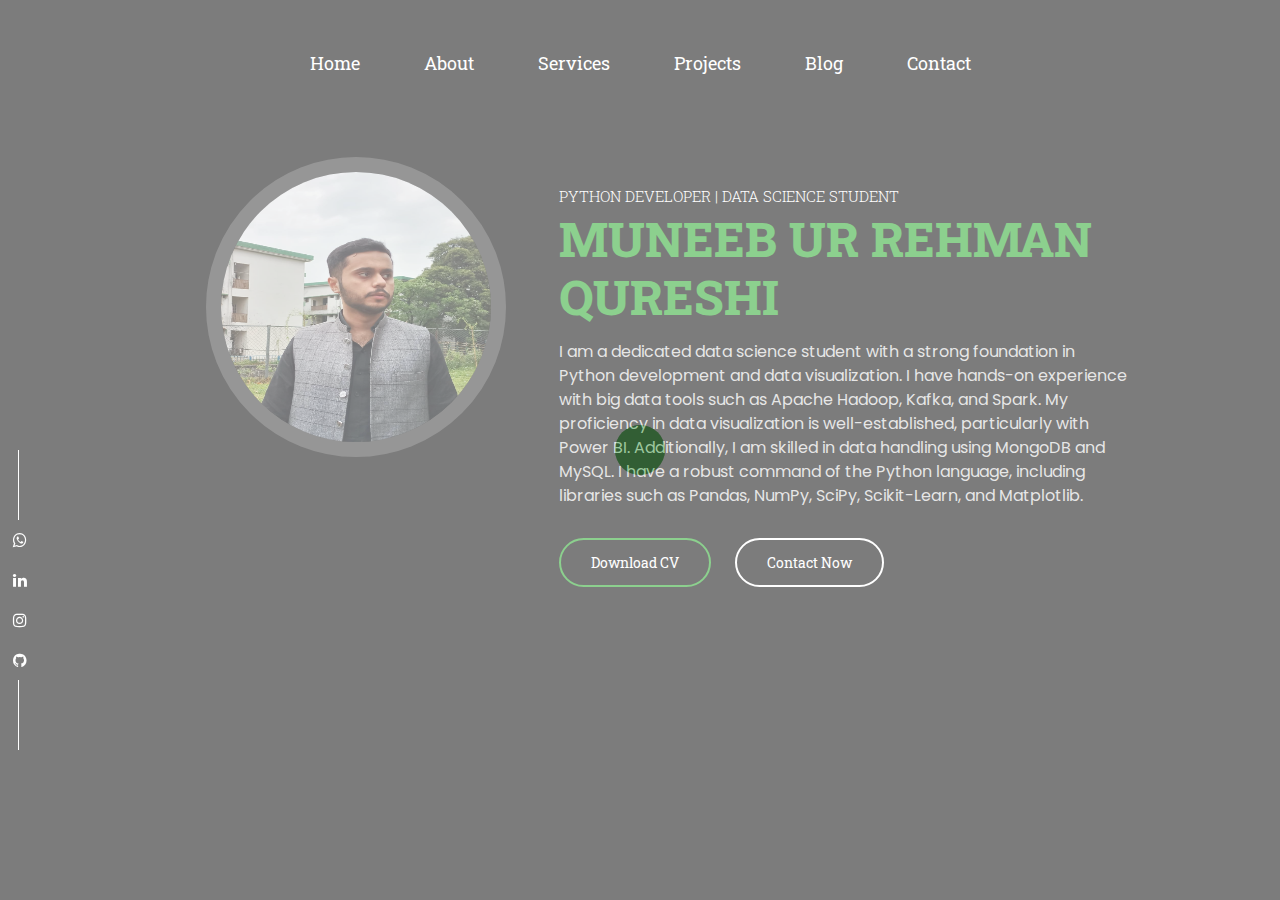
<file: index.html>
<!DOCTYPE html>
<html lang="en">

<head>
    <meta charset="utf-8">
    <meta http-equiv="X-UA-Compatible" content="IE=edge">
    <meta name="viewport" content="width=device-width, initial-scale=1">
    <meta name="description" content="Asad - Portfolio Template">
    <meta name="keywords" content="theme_ocean,personal, portfolio, html, one page, bootstrap, design, creative, modern">
    <meta name="author" content="theme_ocean">
    <title>Muneeb - Personal Portfolio </title>
    <link rel="stylesheet" href="css/css-bootstrap.min.css">
    <link rel="stylesheet" href="https://fonts.googleapis.com/css?family=Poppins:300,400,500,600,700,800">
    <link rel="preconnect" href="https://fonts.gstatic.com">
    <link href="https://fonts.googleapis.com/css2?family=Roboto+Slab:wght@400;500;600;700&display=swap" rel="stylesheet">
    <link rel="stylesheet" href="css/fonts-font-awesome.min.css">
    <link rel="stylesheet" href="css/css-meanmenu.css">
    <link rel="stylesheet" href="css/fonts-themify-icons.css">
    <link rel="stylesheet" href="css/css-style.css">
    <link rel="stylesheet" href="css/css-responsive.css">
</head>

<body>

    <div class="preloader">
        <div class="spinner">
            <div class="double-bounce1"></div>
            <div class="double-bounce2"></div>
        </div>
    </div>

    

    <div class="item_main">
        <div class="container">
            <div class="row">
                <div class="col-lg-12">
                    <div class="main-menu text-center">
                        <ul>
                            <li><a href="index.html">Home</a></li>
                            <li><a href="about.html">About</a></li>
                            <li><a href="service.html">Services</a></li>
                            <li><a href="project.html">Projects</a></li>
                            <li><a href="blog.html">Blog</a></li>
                            <li><a href="contact.html">Contact</a></li>
                        </ul>
                    </div>
                </div>
            </div>
            <div class="row home_ptop">
                <div class="offset-lg-1 col-lg-10 col-sm-12 col-xs-12 no-padding">
                    <div class="row">
                        <div class="col-lg-5 col-sm-6 col-xs-12">
                            <div class="about_me">
                                <img src="images/img-me.jpg" class="img-fluid" alt="">
                            </div>
                        </div>
                        <div class="col-lg-7 col-sm-6 col-xs-12 no-padding">
                            <div class="about_me_content">
                                <h5>Python Developer | Data Science Student</h5>
                                <h3><span>Muneeb ur Rehman Qureshi</span></h3>
                                <p>I am a dedicated data science student with a strong foundation in Python development and data visualization. I have hands-on experience with big data tools such as Apache Hadoop, Kafka, and Spark. My proficiency in data visualization is well-established, particularly with Power BI. Additionally, I am skilled in data handling using MongoDB and MySQL. I have a robust command of the Python language, including libraries such as Pandas, NumPy, SciPy, Scikit-Learn, and Matplotlib.</p>
                                <div class="home_btn">
                                    <a href="muneeb.pdf" class="download_btn">Download CV</a>
                                    <a href="contact.html" class="contact_btn">Contact Now</a>
                                </div>
                            </div>
                        </div>
                    </div>
                </div>
            </div>
        </div>
    </div>

    <div class="social_profile">
        <ul>
            <li><a href="https://wa.me/03135065234" class="f_whatsapp"><i class="fa fa-whatsapp" title="WhatsApp"></i></a></li>
            <li><a href="https://www.linkedin.com/in/muneebqureshi2003" class="f_linkedin"><i class="fa fa-linkedin" title="LinkedIn"></i></a></li>
            <li><a href="https://www.instagram.com/muneeb___qureshi/" class="f_instagram"><i class="fa fa-instagram" title="Instagram"></i></a></li>
            <li><a href="https://github.com/muneeb203" class="f_github"><i class="fa fa-github" title="GitHub"></i></a></li>
        </ul>
    </div>
    

    <script src="js/js-jquery-1.12.4.min.js"></script>
    <script src="js/js-bootstrap.min.js"></script>
    <script src="js/js-jquery.knob.js"></script>
    <script src="js/js-waypoints.min.js"></script>
    <script src="js/js-jquery.inview.min.js"></script>
    <script src="js/js-jquery.meanmenu.js"></script>
    <script src="js/js-scripts.js"></script>
</body>

</html>
</file>
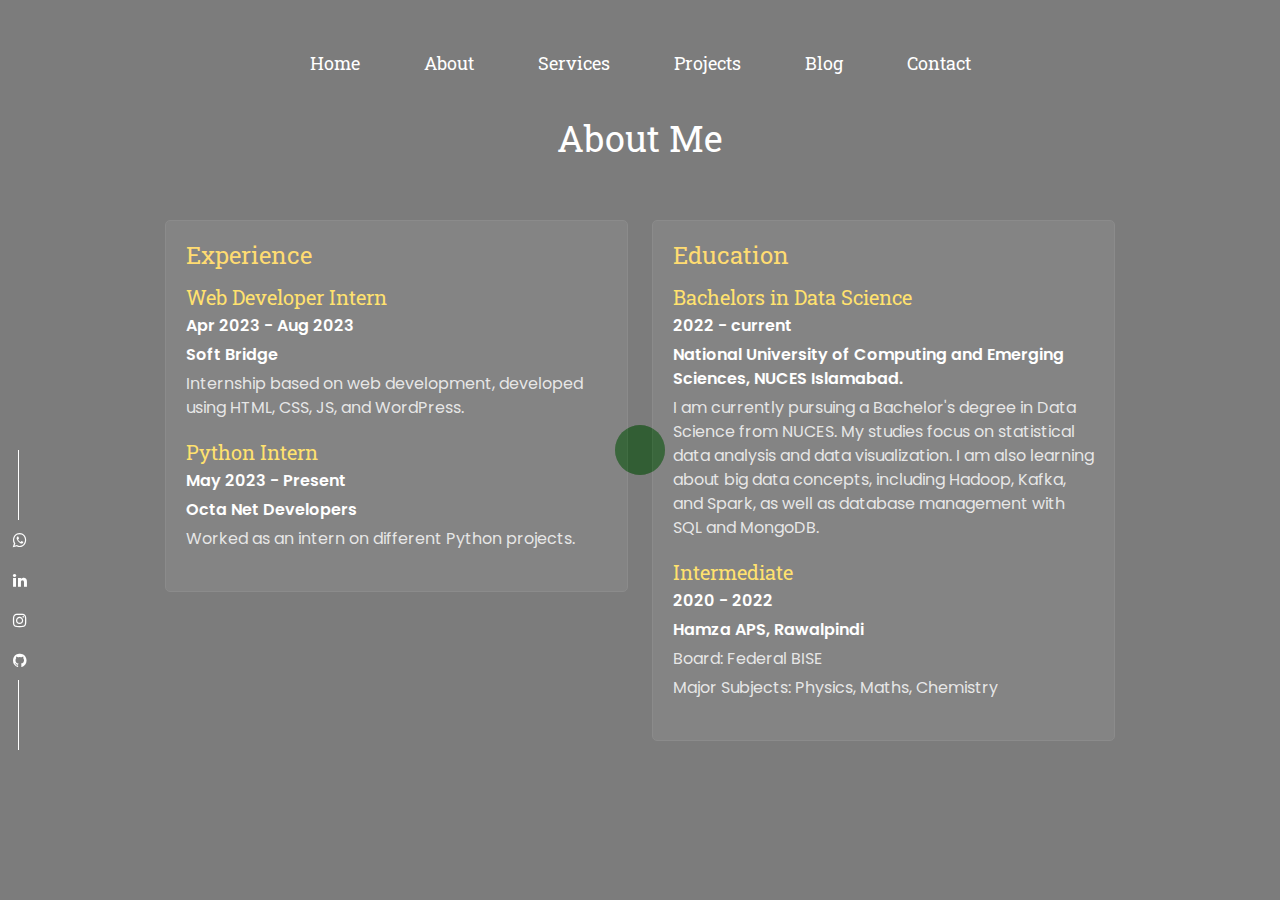
<file: about.html>
<!DOCTYPE html>
<html lang="en">

<head>
    <meta charset="utf-8">
    <meta http-equiv="X-UA-Compatible" content="IE=edge">
    <meta name="viewport" content="width=device-width, initial-scale=1">
    <meta name="description" content="Asad - Portfolio Template">
    <meta name="keywords" content="theme_ocean,personal, portfolio, html, one page, bootstrap, design, creative, modern">
    <meta name="author" content="theme_ocean">
    <title>Muneeb - Personal Portfolio</title>
    <link rel="stylesheet" href="css/css-bootstrap.min.css">
    <link rel="stylesheet" href="https://fonts.googleapis.com/css?family=Poppins:300,400,500,600,700,800">
    <link rel="preconnect" href="https://fonts.gstatic.com">
    <link href="https://fonts.googleapis.com/css2?family=Roboto+Slab:wght@400;500;600;700&display=swap" rel="stylesheet">
    <link rel="stylesheet" href="css/fonts-font-awesome.min.css">
    <link rel="stylesheet" href="css/css-meanmenu.css">
    <link rel="stylesheet" href="css/fonts-themify-icons.css">
    <link rel="stylesheet" href="css/css-style.css">
    <link rel="stylesheet" href="css/css-responsive.css">
</head>

<body>

    <div class="preloader">
        <div class="spinner">
            <div class="double-bounce1"></div>
            <div class="double-bounce2"></div>
        </div>
    </div>

    

		<!-- Responsive Logo Its Only for Mobile Device -->
		
		<!--Start Home -->
<div class="item_main">
    <div class="container">
        <div class="row">
            <div class="col-lg-12">
                <div class="main-menu text-center">
                    <ul>
                        <li><a href="index.html">Home</a></li>
                        <li><a href="about.html">About</a></li>
                        <li><a href="service.html">Services</a></li>
                        <li><a href="project.html">Projects</a></li>
                        <li><a href="blog.html">Blog</a></li>
                        <li><a href="contact.html">Contact</a></li>
                    </ul>
                </div>
            </div><!--END COL -->
        </div><!--END ROW -->     
        <div class="section-title">
            <h1>About <span>Me</span></h1>
            <!-- <span class="title_bg">About Me</span> -->
        </div>	                   
        <div class="row home_ptop">
            <div class="offset-lg-1 col-lg-10 col-sm-12 col-xs-12 no-padding">
                <div class="row">
                    <div class="col-lg-6 col-sm-6 col-xs-12">
                        <div class="experience_section">
                            <h3>Experience</h3>
                            <div class="experience_item">
                                <h4>Web Developer Intern</h4>
                                <p><strong>Apr 2023 - Aug 2023</strong></p>
                                <p><strong>Soft Bridge </strong></p>
                                <p>Internship based on web development, developed using HTML, CSS, JS, and WordPress.</p>
                            </div>
                            <div class="experience_item">
                                <h4>Python Intern</h4>
                                <p><strong>May 2023 - Present</strong></p>
                                <p><strong>Octa Net Developers</strong></p>
                                <p>Worked as an intern on different Python projects.</p>
                            </div>

                        </div>
                    </div>
                    <div class="col-lg-6 col-sm-6 col-xs-12">
                        <div class="education_section">
                            <h3>Education</h3>
                            <div class="education_item">
                                <h4>Bachelors in Data Science</h4>
                                <p><strong>2022 - current</strong></p>
                                <p><strong>National University of Computing and Emerging Sciences, NUCES Islamabad.</strong></p>
                                <p>I am currently pursuing a Bachelor's degree in Data Science from NUCES. My studies focus on statistical data analysis and data visualization. I am also learning about big data concepts, including Hadoop, Kafka, and Spark, as well as database management with SQL and MongoDB.

                                </p>
                            </div>
                            <div class="education_item">
                                <h4>Intermediate</h4>
                                <p><strong>2020 - 2022</strong></p>
                                <p><strong>Hamza APS, Rawalpindi</strong></p>
                                <p>Board: Federal BISE </p>
                                <p>Major Subjects: Physics, Maths, Chemistry</p>
                            </div>
                        </div>
                        
                    </div>
                </div><!-- END ROW-->                        
            </div>
        </div><!-- END ROW-->
    </div><!-- / END CONTAINER -->            
</div>
<!-- / END HOMEPAGE DESIGN AREA -->

<!-- 
 START SOCIAL EXPERIENCE 
<div class="social_experience">
    <div class="container">
        <div class="section-title" style="margin-bottom: 50px;">
            <h1>Social <span>Experience</span></h1>
        </div>
        
        <div class="row">
            <div class="col-lg-4 col-sm-6 col-xs-12">
                <div class="experience_item">
                    <h4> Co-Founder </h4>
                    <p><strong>Mar 2022 - Present</strong></p>
                    <p><strong>KodeBuddy</strong></p>
                    <p>Started own startup, focusing on coding of teenagers.</p>
                </div>
            </div>
            <div class="col-lg-4 col-sm-6 col-xs-12">
                <div class="experience_item">
                    <h4>Media Head</h4>
                    <p><strong>Aug 2023 - Mar 2024</strong></p>
                    <p><strong>FAST DATA SCIENCE SOCIETY</strong></p>
                    <p>Handling all media department of Departmental Society.</p>
                </div>
            </div>
            <div class="col-lg-4 col-sm-6 col-xs-12">
                <div class="experience_item">
                    <h4>Opearations Head</h4>
                    <p><strong>Mar 2023</strong></p>
                    <p><strong>NASCON'23</strong></p>
                    <p>Responsible for operations of biggest tech event of twin cities.</p>
                </div>
            </div>
            <div class="col-lg-4 col-sm-6 col-xs-12">
                <div class="experience_item">
                    <h4>Secetary Logistics </h4>
                    <p><strong>Dec 2023 - May 2024</strong></p>
                    <p><strong>Fast Community Service Society</strong></p>
                    <p>Handled all community services in Ramazan Drives.</p>
                </div>
            </div>
 -->
            <!-- <div class="col-lg-4 col-sm-6 col-xs-12">
                <div class="experience_item">
                    <h4>Social Role 5</h4>
                    <p><strong>Month Year - Month Year</strong></p>
                    <p><strong>Organization/Group Name</strong></p>
                    <p>Brief description of the role and responsibilities.</p>
                </div>
            </div>
            <div class="col-lg-4 col-sm-6 col-xs-12">
                <div class="experience_item">
                    <h4>Social Role 6</h4>
                    <p><strong>Month Year - Month Year</strong></p>
                    <p><strong>Organization/Group Name</strong></p>
                    <p>Brief description of the role and responsibilities.</p>
                </div>
            </div>
        </div>
    </div>
</div>
 END SOCIAL EXPERIENCE -->
 
<!-- / START SOCIAL PROFILES -->	
<div class="social_profile">
    <ul>
        <li><a href="https://wa.me/03135065234" class="f_whatsapp"><i class="fa fa-whatsapp" title="WhatsApp"></i></a></li>
        <li><a href="https://www.linkedin.com/in/muneebqureshi2003" class="f_linkedin"><i class="fa fa-linkedin" title="LinkedIn"></i></a></li>
        <li><a href="https://www.instagram.com/muneeb___qureshi/" class="f_instagram"><i class="fa fa-instagram" title="Instagram"></i></a></li>
        <li><a href="https://github.com/muneeb203" class="f_github"><i class="fa fa-github" title="GitHub"></i></a></li>
    </ul>
</div>
        
<script src="js/js-jquery-1.12.4.min.js"></script>
<script src="js/js-bootstrap.min.js"></script>
<script src="js/js-jquery.knob.js"></script>
<script src="js/js-waypoints.min.js"></script>
<script src="js/js-jquery.inview.min.js"></script>
<script src="js/js-jquery.meanmenu.js"></script>
<script src="js/js-scripts.js"></script>

</body>
</html>
</file>
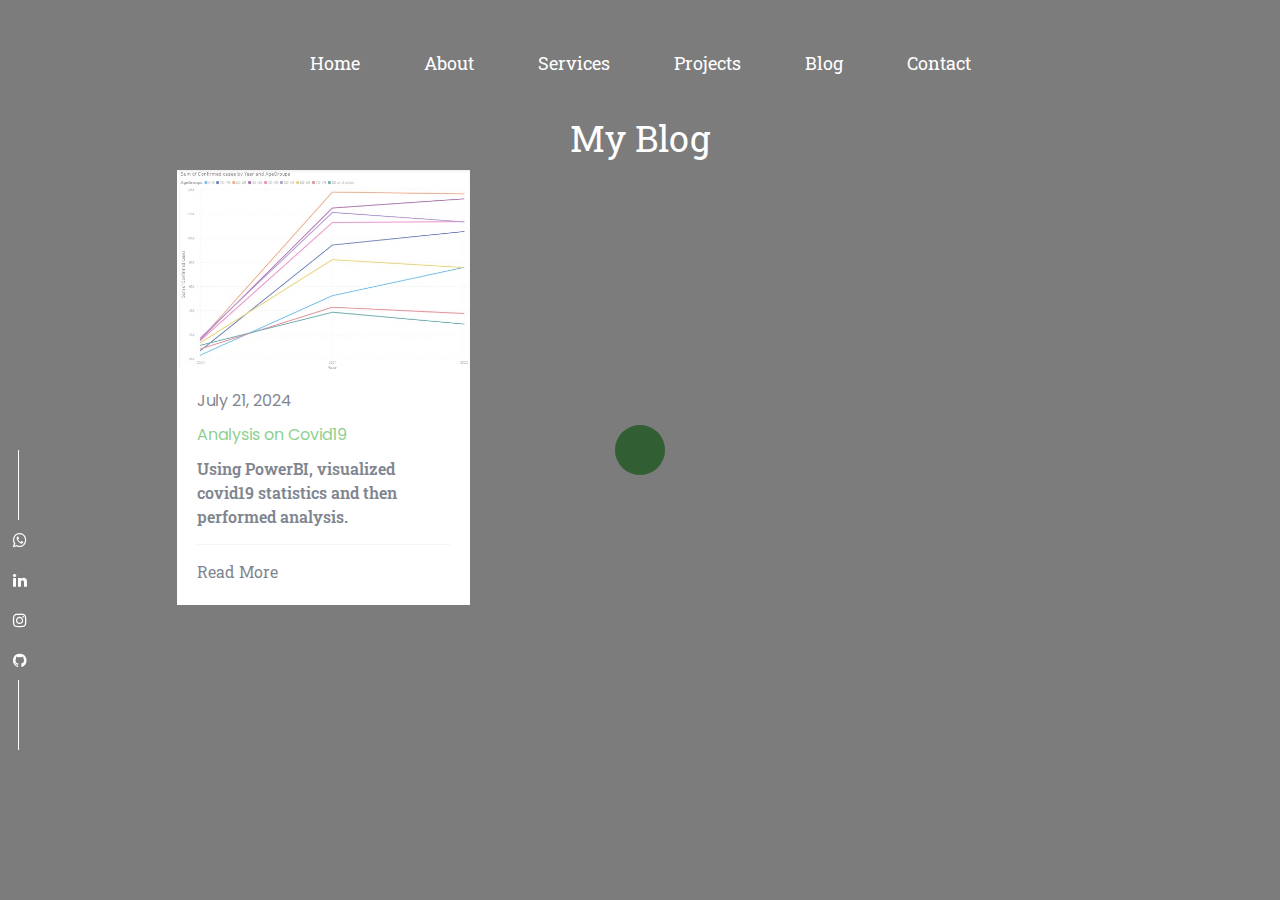
<file: blog.html>
<!DOCTYPE html>
<html lang="en">

<head>
    <meta charset="utf-8">
    <meta http-equiv="X-UA-Compatible" content="IE=edge">
    <meta name="viewport" content="width=device-width, initial-scale=1">
    <meta name="description" content="Asad - Portfolio Template">
    <meta name="keywords" content="theme_ocean,personal, portfolio, html, one page, bootstrap, design, creative, modern">
    <meta name="author" content="theme_ocean">
    <title>Muneeb - Personal Portfolio</title>
    <link rel="stylesheet" href="css/css-bootstrap.min.css">
    <link rel="stylesheet" href="https://fonts.googleapis.com/css?family=Poppins:300,400,500,600,700,800">
    <link rel="preconnect" href="https://fonts.gstatic.com">
    <link href="https://fonts.googleapis.com/css2?family=Roboto+Slab:wght@400;500;600;700&display=swap" rel="stylesheet">
    <link rel="stylesheet" href="css/fonts-font-awesome.min.css">
    <link rel="stylesheet" href="css/css-meanmenu.css">
    <link rel="stylesheet" href="css/fonts-themify-icons.css">
    <link rel="stylesheet" href="css/css-style.css">
    <link rel="stylesheet" href="css/css-responsive.css">
</head>

<body>

    <div class="preloader">
        <div class="spinner">
            <div class="double-bounce1"></div>
            <div class="double-bounce2"></div>
        </div>
    </div>

    

		<!-- Responsive Logo Its Only for Mobile Device -->
		
		
		<!--Start Home -->
		<div class="item_main">
			<div class="container">
				<div class="row">
					<div class="col-lg-12">
						<div class="main-menu text-center">
							<ul>
								<li><a href="index.html">Home</a></li>
								<li><a href="about.html">About</a></li>
								<li><a href="service.html">Services</a></li>
								<!-- <li class="logo"><a href="index.html"><img src="images/loader.gif" alt="Modest"></a></li> -->
								<li><a href="project.html">Projects</a></li>
								<li><a href="blog.html">Blog</a></li>
								<li><a href="contact.html">Contact</a></li>
							</ul>
						</div>
					</div><!--END COL -->
				</div><!--END ROW -->					
					<div class="section-title">
						<h1>My<span> Blog</span></h1>
						<!-- <span class="title_bg">My Blog</span> -->
					</div>					
					<div class="row blog_info_btm">
						<div class="offset-lg-1 col-lg-10 col-sm-12 col-xs-12">
							<div class="row">
								<div class="col-lg-4 col-sm-6 col-xs-12">
									<div class="single_blog">
										<div class="blog_img">
											<a href="#"><img src="images/blog1.jpg" class="img-fluid" alt="image"></a>
										</div>
										<div class="blog_content">
											<span>July 21, 2024</span>
											<span class="cat_style">Analysis on Covid19</span>
											<h3><a href="#">Using PowerBI, visualized covid19 statistics and then performed analysis.</a></h3>
											<a href="#">Read More</a>
										</div>
									</div>
								</div><!-- END COL-->
								<!-- <div class="col-lg-4 col-sm-6 col-xs-12">
									<div class="single_blog">
										<div class="blog_img">
											<a href="blog_single.html"><img src="images/blog-2.jpg" class="img-fluid" alt="image"></a>
										</div>
										<div class="blog_content">
											<span>March 08, 2023</span>
											<span class="cat_style">Develop</span>
											<h3><a href="blog_single.html">Team you want to work with mistake runners</a></h3>
											<a href="blog_single.html">Read More</a>
										</div>
									</div>
								</div>END COL -->
								<!-- <div class="col-lg-4 col-sm-6 col-xs-12">
									<div class="single_blog">
										<div class="blog_img">
											<a href="blog_single.html"><img src="images/blog-3.jpg" class="img-fluid" alt="image"></a>
										</div>
										<div class="blog_content">
											<span>March 09, 2023</span>
											<span class="cat_style">Creative</span>
											<h3><a href="blog_single.html">Lights winged seasons fish abundantly evening</a></h3>
											<a href="blog_single.html">Read More</a>
										</div>
									</div>
								</div>END COL -->
								<!-- <div class="col-lg-4 col-sm-6 col-xs-12">
									<div class="single_blog">
										<div class="blog_img">
											<a href="blog_single.html"><img src="images/blog-4.jpg" class="img-fluid" alt="image"></a>
										</div>
										<div class="blog_content">
											<span>March 10, 2023</span>
											<span class="cat_style">Marketing</span>
											<h3><a href="blog_single.html">Winged moved stars, food creature seed night</a></h3>
											<a href="blog_single.html">Read More</a>
										</div>
									</div>
								</div>END COL -->
								<!-- <div class="col-lg-4 col-sm-6 col-xs-12">
									<div class="single_blog">
										<div class="blog_img">
											<a href="blog_single.html"><img src="images/blog-5.jpg" class="img-fluid" alt="image"></a>
										</div>
										<div class="blog_content">
											<span>March 10, 2023</span>
											<span class="cat_style">Branding</span>
											<h3><a href="blog_single.html">How a good team can positively influence your business</a></h3>
											<a href="blog_single.html">Read More</a>
										</div>
									</div>
								</div>END COL -->
								<!-- <div class="col-lg-4 col-sm-6 col-xs-12">
									<div class="single_blog">
										<div class="blog_img">
											<a href="blog_single.html"><img src="images/blog-6.jpg" class="img-fluid" alt="image"></a>
										</div>
										<div class="blog_content">
											<span>March 10, 2023</span>
											<span class="cat_style">Template Monster</span>
											<h3><a href="blog_single.html">Good partnerships can help your company achieve.</a></h3>
											<a href="blog_single.html">Read More</a>
										</div>
									</div>
								</div>END COL	 -->
							</div>
						</div>		
					</div><!-- / END ROW -->
				</div><!-- / END CONTAINER -->			
			</div>	
			
		<!-- / START SOCIAL PROFILES -->	
		<div class="social_profile">
			<ul>
				<li><a href="https://wa.me/03135065234" class="f_whatsapp"><i class="fa fa-whatsapp" title="WhatsApp"></i></a></li>
				<li><a href="https://www.linkedin.com/in/muneebqureshi2003" class="f_linkedin"><i class="fa fa-linkedin" title="LinkedIn"></i></a></li>
				<li><a href="https://www.instagram.com/muneeb___qureshi/" class="f_instagram"><i class="fa fa-instagram" title="Instagram"></i></a></li>
				<li><a href="https://github.com/muneeb203" class="f_github"><i class="fa fa-github" title="GitHub"></i></a></li>
			</ul>
		</div>
		
	
		<script src="js/js-jquery-1.12.4.min.js"></script>
		<script src="js/js-bootstrap.min.js"></script>
		<script src="js/js-jquery.knob.js"></script>
		<script src="js/js-waypoints.min.js"></script>
		<script src="js/js-jquery.inview.min.js"></script>
		<script src="js/js-jquery.meanmenu.js"></script>
		<script src="js/js-scripts.js"></script>
	</body>
	
	</html>
</file>
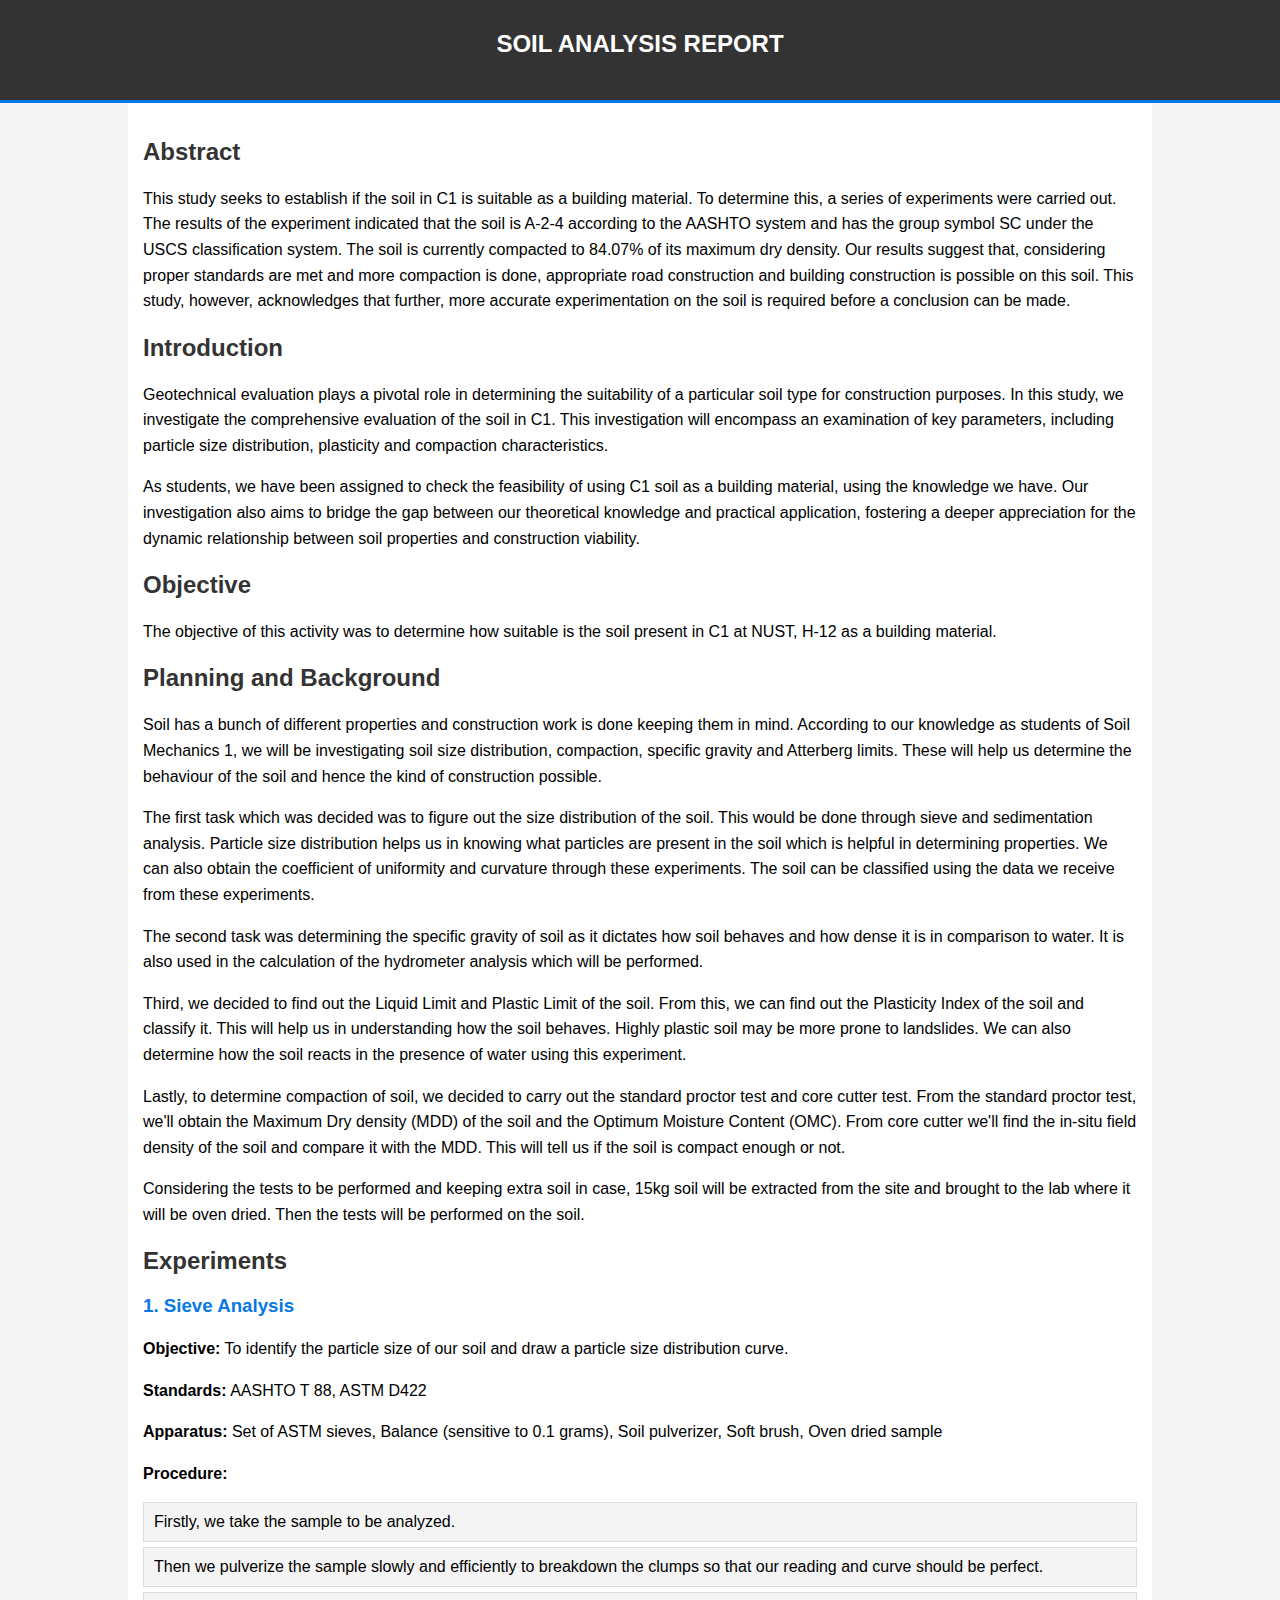
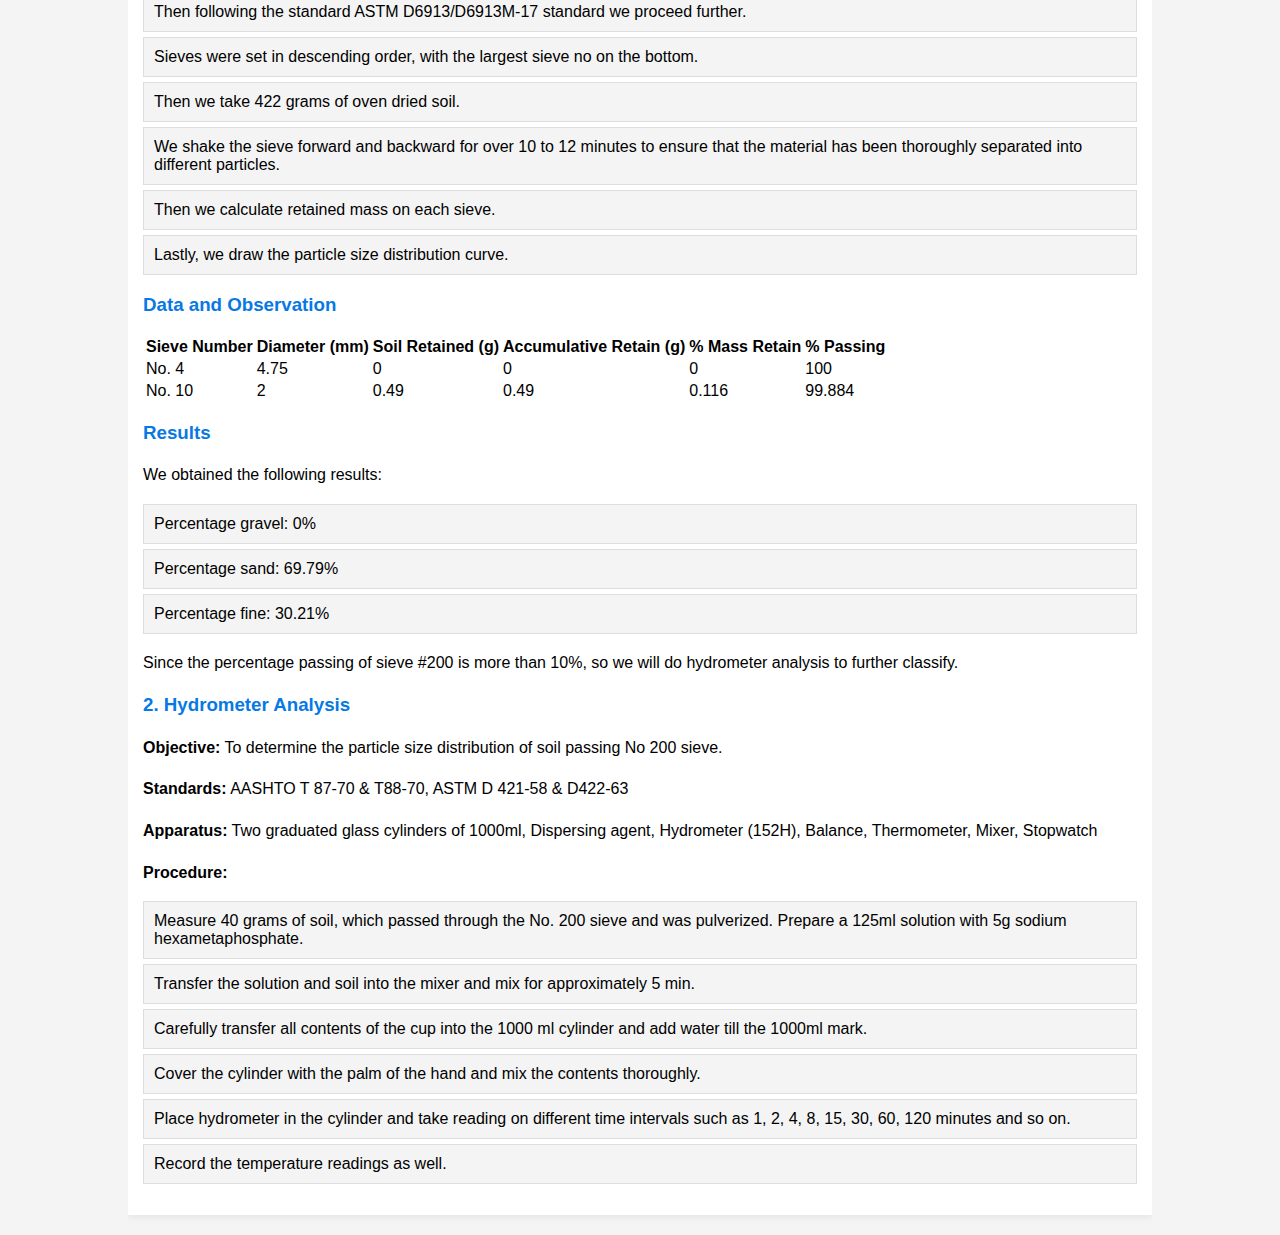
<file: blog1.html>
<!DOCTYPE html>
<html lang="en">
<head>
    <meta charset="UTF-8">
    <meta name="viewport" content="width=device-width, initial-scale=1.0">
    <title>Soil Analysis Report</title>
    <link rel="stylesheet" href="https://cdnjs.cloudflare.com/ajax/libs/font-awesome/5.15.4/css/all.min.css">
    <style>
        body {
            font-family: Arial, sans-serif;
            background-color: #f4f4f4;
            margin: 0;
            padding: 0;
        }
        .container {
            width: 80%;
            margin: auto;
            overflow: hidden;
        }
        .main-header {
            background: #333;
            color: #fff;
            padding-top: 30px;
            min-height: 70px;
            border-bottom: #0779e4 3px solid;
        }
        .main-header h1 {
            text-align: center;
            text-transform: uppercase;
            margin: 0;
            font-size: 24px;
        }
        .content {
            padding: 15px;
            background: #fff;
            margin-bottom: 20px;
            box-shadow: 0 0 10px rgba(0, 0, 0, 0.1);
        }
        .content h2 {
            color: #333;
        }
        .content h3 {
            color: #0779e4;
        }
        .content p {
            line-height: 1.6;
        }
        .content ul {
            list-style-type: none;
            padding: 0;
        }
        .content ul li {
            background: #f4f4f4;
            margin: 5px 0;
            padding: 10px;
            border: #ddd 1px solid;
        }
    </style>
</head>
<body>

<header class="main-header">
    <div class="container">
        <h1>Soil Analysis Report</h1>
    </div>
</header>

<div class="container">
    <div class="content">
        <h2>Abstract</h2>
        <p>This study seeks to establish if the soil in C1 is suitable as a building material. To determine this, a series of experiments were carried out. The results of the experiment indicated that the soil is A-2-4 according to the AASHTO system and has the group symbol SC under the USCS classification system. The soil is currently compacted to 84.07% of its maximum dry density. Our results suggest that, considering proper standards are met and more compaction is done, appropriate road construction and building construction is possible on this soil. This study, however, acknowledges that further, more accurate experimentation on the soil is required before a conclusion can be made.</p>

        <h2>Introduction</h2>
        <p>Geotechnical evaluation plays a pivotal role in determining the suitability of a particular soil type for construction purposes. In this study, we investigate the comprehensive evaluation of the soil in C1. This investigation will encompass an examination of key parameters, including particle size distribution, plasticity and compaction characteristics.</p>
        <p>As students, we have been assigned to check the feasibility of using C1 soil as a building material, using the knowledge we have. Our investigation also aims to bridge the gap between our theoretical knowledge and practical application, fostering a deeper appreciation for the dynamic relationship between soil properties and construction viability.</p>

        <h2>Objective</h2>
        <p>The objective of this activity was to determine how suitable is the soil present in C1 at NUST, H-12 as a building material.</p>

        <h2>Planning and Background</h2>
        <p>Soil has a bunch of different properties and construction work is done keeping them in mind. According to our knowledge as students of Soil Mechanics 1, we will be investigating soil size distribution, compaction, specific gravity and Atterberg limits. These will help us determine the behaviour of the soil and hence the kind of construction possible.</p>
        <p>The first task which was decided was to figure out the size distribution of the soil. This would be done through sieve and sedimentation analysis. Particle size distribution helps us in knowing what particles are present in the soil which is helpful in determining properties. We can also obtain the coefficient of uniformity and curvature through these experiments. The soil can be classified using the data we receive from these experiments.</p>
        <p>The second task was determining the specific gravity of soil as it dictates how soil behaves and how dense it is in comparison to water. It is also used in the calculation of the hydrometer analysis which will be performed.</p>
        <p>Third, we decided to find out the Liquid Limit and Plastic Limit of the soil. From this, we can find out the Plasticity Index of the soil and classify it. This will help us in understanding how the soil behaves. Highly plastic soil may be more prone to landslides. We can also determine how the soil reacts in the presence of water using this experiment.</p>
        <p>Lastly, to determine compaction of soil, we decided to carry out the standard proctor test and core cutter test. From the standard proctor test, we'll obtain the Maximum Dry density (MDD) of the soil and the Optimum Moisture Content (OMC). From core cutter we'll find the in-situ field density of the soil and compare it with the MDD. This will tell us if the soil is compact enough or not.</p>
        <p>Considering the tests to be performed and keeping extra soil in case, 15kg soil will be extracted from the site and brought to the lab where it will be oven dried. Then the tests will be performed on the soil.</p>

        <h2>Experiments</h2>
        <h3>1. Sieve Analysis</h3>
        <p><strong>Objective:</strong> To identify the particle size of our soil and draw a particle size distribution curve.</p>
        <p><strong>Standards:</strong> AASHTO T 88, ASTM D422</p>
        <p><strong>Apparatus:</strong> Set of ASTM sieves, Balance (sensitive to 0.1 grams), Soil pulverizer, Soft brush, Oven dried sample</p>
        <p><strong>Procedure:</strong></p>
        <ul>
            <li>Firstly, we take the sample to be analyzed.</li>
            <li>Then we pulverize the sample slowly and efficiently to breakdown the clumps so that our reading and curve should be perfect.</li>
            <li>Then following the standard ASTM D6913/D6913M-17 standard we proceed further.</li>
            <li>Sieves were set in descending order, with the largest sieve no on the bottom.</li>
            <li>Then we take 422 grams of oven dried soil.</li>
            <li>We shake the sieve forward and backward for over 10 to 12 minutes to ensure that the material has been thoroughly separated into different particles.</li>
            <li>Then we calculate retained mass on each sieve.</li>
            <li>Lastly, we draw the particle size distribution curve.</li>
        </ul>

        <h3>Data and Observation</h3>
        <table>
            <tr>
                <th>Sieve Number</th>
                <th>Diameter (mm)</th>
                <th>Soil Retained (g)</th>
                <th>Accumulative Retain (g)</th>
                <th>% Mass Retain</th>
                <th>% Passing</th>
            </tr>
            <tr>
                <td>No. 4</td>
                <td>4.75</td>
                <td>0</td>
                <td>0</td>
                <td>0</td>
                <td>100</td>
            </tr>
            <tr>
                <td>No. 10</td>
                <td>2</td>
                <td>0.49</td>
                <td>0.49</td>
                <td>0.116</td>
                <td>99.884</td>
            </tr>
            <!-- Add other rows as needed -->
        </table>

        <h3>Results</h3>
        <p>We obtained the following results:</p>
        <ul>
            <li>Percentage gravel: 0%</li>
            <li>Percentage sand: 69.79%</li>
            <li>Percentage fine: 30.21%</li>
        </ul>
        <p>Since the percentage passing of sieve #200 is more than 10%, so we will do hydrometer analysis to further classify.</p>

        <h3>2. Hydrometer Analysis</h3>
        <p><strong>Objective:</strong> To determine the particle size distribution of soil passing No 200 sieve.</p>
        <p><strong>Standards:</strong> AASHTO T 87-70 & T88-70, ASTM D 421-58 & D422-63</p>
        <p><strong>Apparatus:</strong> Two graduated glass cylinders of 1000ml, Dispersing agent, Hydrometer (152H), Balance, Thermometer, Mixer, Stopwatch</p>
        <p><strong>Procedure:</strong></p>
        <ul>
            <li>Measure 40 grams of soil, which passed through the No. 200 sieve and was pulverized. Prepare a 125ml solution with 5g sodium hexametaphosphate.</li>
            <li>Transfer the solution and soil into the mixer and mix for approximately 5 min.</li>
            <li>Carefully transfer all contents of the cup into the 1000 ml cylinder and add water till the 1000ml mark.</li>
            <li>Cover the cylinder with the palm of the hand and mix the contents thoroughly.</li>
            <li>Place hydrometer in the cylinder and take reading on different time intervals such as 1, 2, 4, 8, 15, 30, 60, 120 minutes and so on.</li>
            <li>Record the temperature readings as well.</li>
        </ul>
        <!-- Continue with remaining sections in similar format -->
    </div>
</div>

</body>
</html>
</file>
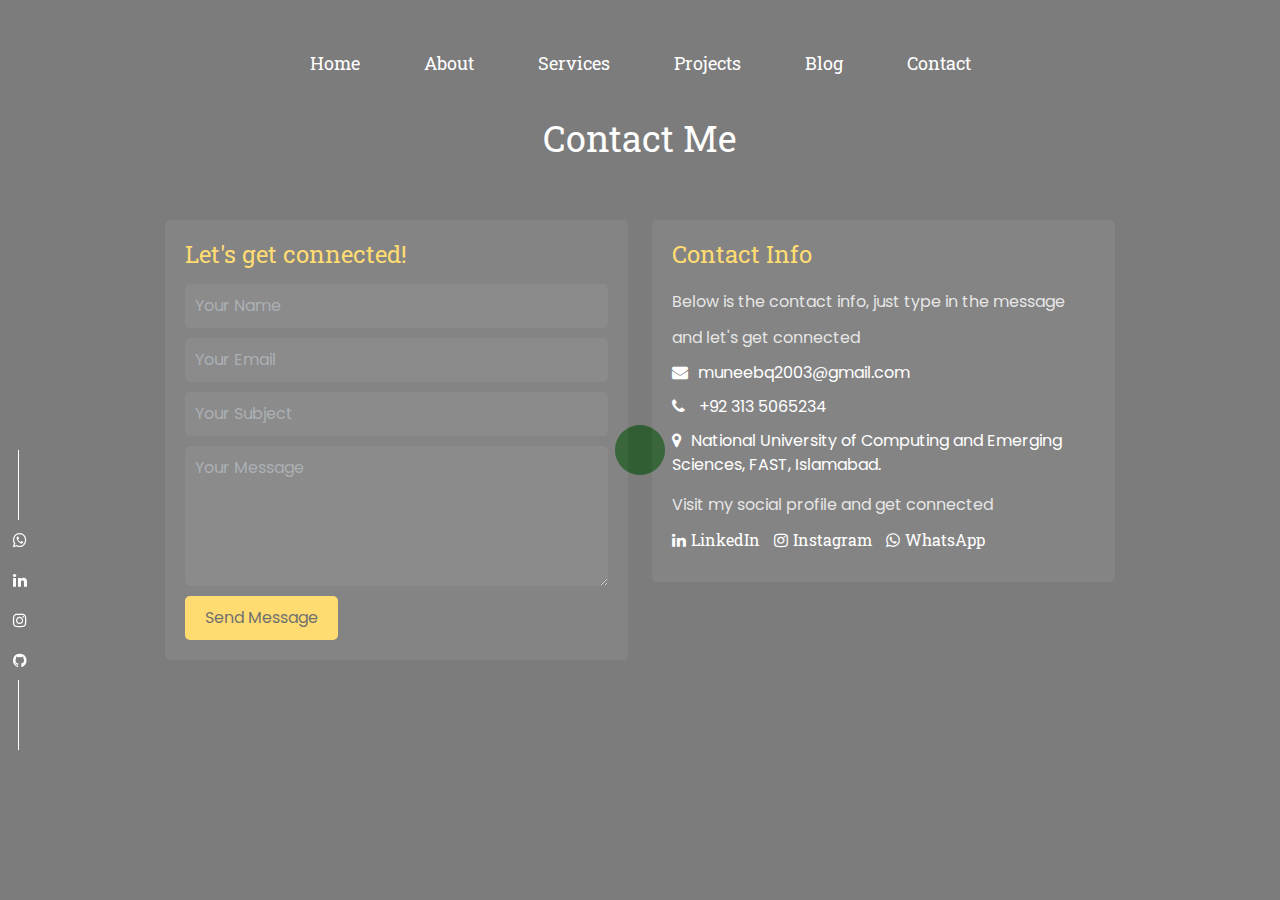
<file: contact.html>
<!DOCTYPE html>
<html lang="en">

<head>
    <meta charset="utf-8">
    <meta http-equiv="X-UA-Compatible" content="IE=edge">
    <meta name="viewport" content="width=device-width, initial-scale=1">
    <meta name="description" content="Asad - Portfolio Template">
    <meta name="keywords" content="theme_ocean,personal, portfolio, html, one page, bootstrap, design, creative, modern">
    <meta name="author" content="theme_ocean">
    <title>Muneeb - Personal Portfolio</title>
    <link rel="stylesheet" href="css/css-bootstrap.min.css">
    <link rel="stylesheet" href="https://fonts.googleapis.com/css?family=Poppins:300,400,500,600,700,800">
    <link rel="preconnect" href="https://fonts.gstatic.com">
    <link href="https://fonts.googleapis.com/css2?family=Roboto+Slab:wght@400;500;600;700&display=swap" rel="stylesheet">
    <link rel="stylesheet" href="css/fonts-font-awesome.min.css">
    <link rel="stylesheet" href="css/css-meanmenu.css">
    <link rel="stylesheet" href="css/fonts-themify-icons.css">
    <link rel="stylesheet" href="css/css-style.css">
    <link rel="stylesheet" href="css/css-responsive.css">
</head>

<body>

    <div class="preloader">
        <div class="spinner">
            <div class="double-bounce1"></div>
            <div class="double-bounce2"></div>
        </div>
    </div>

    <!-- Responsive Logo Its Only for Mobile Device -->
    
    <!-- Start Home -->
    <div class="item_main">
        <div class="container">
            <div class="row">
                <div class="col-lg-12">
                    <div class="main-menu text-center">
                        <ul>
                            <li><a href="index.html">Home</a></li>
                            <li><a href="about.html">About</a></li>
                            <li><a href="service.html">Services</a></li>
                            <li><a href="project.html">Projects</a></li>
                            <li><a href="blog.html">Blog</a></li>
                            <li><a href="contact.html">Contact</a></li>
                        </ul>
                    </div>
                </div><!-- END COL -->
            </div><!-- END ROW --> 
            <div class="section-title">
                <h1>Contact <span>Me</span></h1>
                <!-- <span class="title_bg">Contact Me</span> -->
            </div>	                       
            <div class="row home_ptop">
                <div class="offset-lg-1 col-lg-10 col-sm-12 col-xs-12 no-padding">
                    <div class="row">
                        <div class="col-lg-6 col-sm-12 col-xs-12">
                            <!-- Your HTML form -->
                            <div class="contact_form">
                                <h3>Let's get connected!</h3>
                                <form id="custom-form">
                                    <div class="form-group">
                                        <input type="text" class="form-control" placeholder="Your Name" id="name" required>
                                    </div>
                                    <div class="form-group">
                                        <input type="email" class="form-control" placeholder="Your Email" id="email" required>
                                    </div>
                                    <div class="form-group">
                                        <input type="text" class="form-control" placeholder="Your Subject" id="subject" required>
                                    </div>
                                    <div class="form-group">
                                        <textarea class="form-control" rows="5" placeholder="Your Message" id="message" required></textarea>
                                    </div>
                                    <button type="submit" class="btn btn-primary">Send Message</button>
                                </form>
                            </div>

                            <!-- Embed JavaScript at the end of the body -->
                            <script>
                                document.getElementById('custom-form').addEventListener('submit', function(e) {
                                    e.preventDefault();

                                    var name = document.getElementById('name').value;
                                    var email = document.getElementById('email').value;
                                    var subject = document.getElementById('subject').value;
                                    var message = document.getElementById('message').value;

                                    // Google Form details
                                    var googleFormURL = 'https://docs.google.com/forms/d/e/1FAIpQLScHraRt3pjXg_qM3H3tVK2kBFHDg1mtvcFgBNPuiYNKM6F9LA/formResponse';
                                    var params = `entry.1681475392=${name}&entry.1860740652=${email}&entry.21655053=${subject}&entry.2094836347=${message}`;

                                    // Send the data to Google Form
                                    fetch(googleFormURL, {
                                        method: 'POST',
                                        headers: {
                                            'Content-Type': 'application/x-www-form-urlencoded'
                                        },
                                        body: params,
                                        mode: 'no-cors'
                                    }).then(() => {
                                        alert('Thank you! Your message has been sent successfully.');
                                    }).catch(error => {
                                        console.error('Error:', error);
                                        alert('There was an error sending your message.');
                                    });
                                });
                            </script>

                        </div>
                        <div class="col-lg-6 col-sm-12 col-xs-12">
                            <div class="contact_info">
                                <h3>Contact Info</h3>
                                <p>Below is the contact info, just type in the message and let's get connected</p>
                                <ul>
                                    <li><i class="fa fa-envelope"></i>muneebq2003@gmail.com</li>
                                    <li><i class="fa fa-phone"></i> +92 313 5065234</li>
                                    <li><i class="fa fa-map-marker"></i>National University of Computing and Emerging Sciences, FAST, Islamabad.</li>
                                </ul>
                                <p>Visit my social profile and get connected</p>
                                <ul class="social_links">
                                    <li><a href="https://www.linkedin.com/in/muneebqureshi2003/"><i class="fa fa-linkedin"></i> LinkedIn</a></li>
                                    <li><a href="https://www.instagram.com/muneeb___qureshi"><i class="fa fa-instagram"></i> Instagram</a></li>
                                    <li><a href="https://wa.me/03135065234"><i class="fa fa-whatsapp"></i> WhatsApp</a></li>
                                </ul>
                            </div>
                        </div>
                    </div><!-- END ROW-->                        
                </div>
            </div><!-- END ROW-->
        </div><!-- / END CONTAINER -->            
    </div>
    <!-- / END HOMEPAGE DESIGN AREA -->
    
    <!-- / START SOCIAL PROFILES -->    
    <div class="social_profile">
        <ul>
            <li><a href="https://wa.me/03135065234" class="f_whatsapp"><i class="fa fa-whatsapp" title="WhatsApp"></i></a></li>
            <li><a href="https://www.linkedin.com/in/muneebqureshi2003" class="f_linkedin"><i class="fa fa-linkedin" title="LinkedIn"></i></a></li>
            <li><a href="https://www.instagram.com/muneeb___qureshi/" class="f_instagram"><i class="fa fa-instagram" title="Instagram"></i></a></li>
            <li><a href="https://github.com/muneeb203" class="f_github"><i class="fa fa-github" title="GitHub"></i></a></li>
        </ul>
    </div>

    <script src="js/js-jquery-1.12.4.min.js"></script>
    <script src="js/js-bootstrap.min.js"></script>
    <script src="js/js-jquery.knob.js"></script>
    <script src="js/js-waypoints.min.js"></script>
    <script src="js/js-jquery.inview.min.js"></script>
    <script src="js/js-jquery.meanmenu.js"></script>
    <script src="js/js-scripts.js"></script>
</body>

</html>
</file>
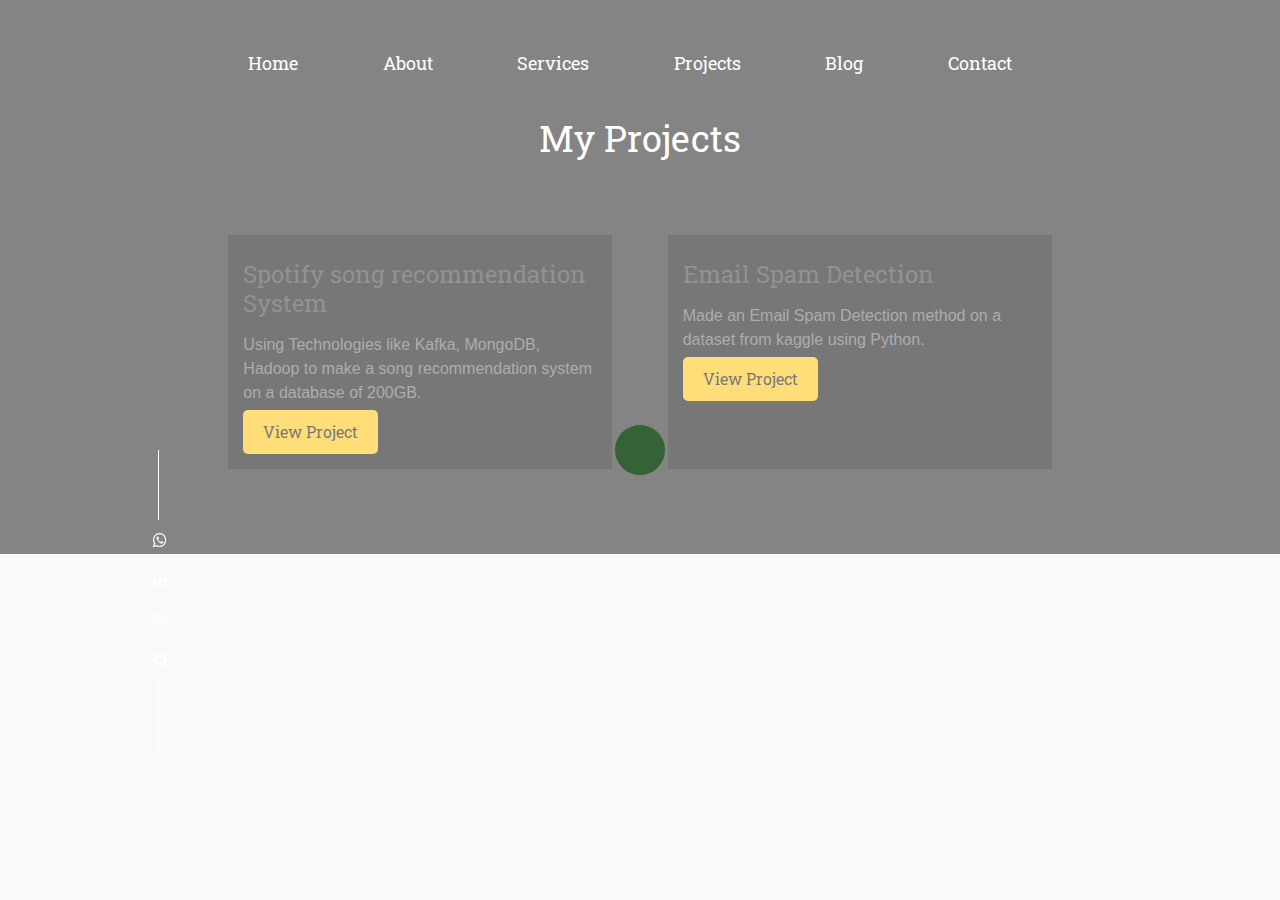
<file: project.html>
<!DOCTYPE html>
<html lang="en">

<head>
    <meta charset="utf-8">
    <meta http-equiv="X-UA-Compatible" content="IE=edge">
    <meta name="viewport" content="width=device-width, initial-scale=1">
    <meta name="description" content="Asad - Portfolio Template">
    <meta name="keywords" content="theme_ocean,personal, portfolio, html, one page, bootstrap, design, creative, modern">
    <meta name="author" content="theme_ocean">
    <title>Muneeb - Personal Portfolio</title>
    <link rel="stylesheet" href="css/css-bootstrap.min.css">
    <link rel="stylesheet" href="https://fonts.googleapis.com/css?family=Poppins:300,400,500,600,700,800">
    <link rel="preconnect" href="https://fonts.gstatic.com">
    <link href="https://fonts.googleapis.com/css2?family=Roboto+Slab:wght@400;500;600;700&display=swap" rel="stylesheet">
    <link rel="stylesheet" href="css/fonts-font-awesome.min.css">
    <link rel="stylesheet" href="css/css-meanmenu.css">
    <link rel="stylesheet" href="css/fonts-themify-icons.css">
    <link rel="stylesheet" href="css/css-style.css">
    <link rel="stylesheet" href="css/css-responsive.css">
</head>

<body>

    <div class="preloader">
        <div class="spinner">
            <div class="double-bounce1"></div>
            <div class="double-bounce2"></div>
        </div>
    </div>

    

    <style>
        body {
            font-family: Arial, sans-serif;
            background-color: #f4f4f4;
            margin: 0;
            padding: 0;
        }

        .container {
            width: 80%;
            margin: auto;
            overflow: hidden;
        }

        .main-menu ul {
            list-style: none;
            padding: 0;
            margin: 0;
            text-align: center;
        }

        .main-menu ul li {
            display: inline-block;
            margin-right: 20px;
        }

        .main-menu ul li a {
            color: #ffffff; /* Changed color to white */
            text-decoration: none;
            font-size: 18px;
        }

        .projects {
            display: flex;
            flex-wrap: wrap;
            justify-content: space-between;
        }

        .project {
            background: #000000;
            margin: 15px;
            padding: 15px;
            width: 45%;
            box-shadow: 0 0 10px rgba(0, 0, 0, 0.1);
            box-sizing: border-box;
        }

        .project img {
            max-width: 100%;
            height: auto;
        }

        .project h3 {
            margin-top: 10px;
            color: #333;
        }

        .project p {
            color: #666;
        }

       
    </style>
</head>

<body>
    
        
    
    <!-- END PRELOADER -->

    <!-- Responsive Logo Its Only for Mobile Device -->
    

    <!-- Start Home -->
    <div class="item_main">
        <div class="container">
            <div class="row">
                <div class="col-lg-12">
                    <div class="main-menu text-center">
                        <ul>
                            <li><a href="index.html">Home</a></li>
                            <li><a href="about.html">About</a></li>
                            <li><a href="service.html">Services</a></li>
                            <li><a href="project.html">Projects</a></li>
                            <li><a href="blog.html">Blog</a></li>
                            <li><a href="contact.html">Contact</a></li>
                        </ul>
                    </div>
                </div>
                <!--END COL -->
            </div>
            <!--END ROW -->
            <div class="section-title">
                <h1>My <span>Projects</span></h1>
                <!-- <span class="title_bg">My Projects</span> -->
            </div>	
            <div class="row home_ptop">
                <div class="offset-lg-1 col-lg-10 col-sm-12 col-xs-12 no-padding">
                    <div class="projects">
                        <div class="project">
                            <h3>Spotify song recommendation System</h3>
                            <p>Using Technologies like Kafka, MongoDB, Hadoop to make a song recommendation system on a database of 200GB.

                                </p>
                            <a href="https://github.com/muneeb203/Bigdata_project" class="btn btn-primary">View Project</a>
                        </div>
                        <div class="project">
                            <h3>Email Spam Detection</h3>
                            <p>Made an Email Spam Detection method on a dataset from kaggle using Python.</p>
                            <a href="https://github.com/muneeb203/email-spam-detection-" class="btn btn-primary">View Project</a>
                        </div>
                        <!-- <div class="project">
                            <h3>SHEAR STRENGTH TEST</h3>
                            <p>This map was made by site analysis and then testing the soil for its shear strength. This map indicates the fluctuations in shear strength of soil in different areas of NUST Islamabad highlighted by the contours.</p>
                            <a href="link-to-project3.html" class="btn btn-primary">View Project</a>
                        </div> -->
                        <!-- <div class="project">
                            <h3>BIM Modelling</h3>
                            <p>Used software to create a 3D model of a proposed plaza for Widecon Engineers and Contractors.</p>
                            <a href="link-to-project4.html" class="btn btn-primary">View Project</a>
                        </div> -->
                    </div>
                    <!-- END PROJECTS -->
                </div>
                <!-- END COL-->
            </div>
            <!-- END ROW-->
            
		<!-- / START SOCIAL PROFILES -->	
        <div class="social_profile">
            <ul>
                <li><a href="https://wa.me/03135065234" class="f_whatsapp"><i class="fa fa-whatsapp" title="WhatsApp"></i></a></li>
                <li><a href="https://www.linkedin.com/in/muneebqureshi2003" class="f_linkedin"><i class="fa fa-linkedin" title="LinkedIn"></i></a></li>
                <li><a href="https://www.instagram.com/muneeb___qureshi/" class="f_instagram"><i class="fa fa-instagram" title="Instagram"></i></a></li>
                <li><a href="https://github.com/muneeb203" class="f_github"><i class="fa fa-github" title="GitHub"></i></a></li>
            </ul>
        </div>
        
    
        <script src="js/js-jquery-1.12.4.min.js"></script>
        <script src="js/js-bootstrap.min.js"></script>
        <script src="js/js-jquery.knob.js"></script>
        <script src="js/js-waypoints.min.js"></script>
        <script src="js/js-jquery.inview.min.js"></script>
        <script src="js/js-jquery.meanmenu.js"></script>
        <script src="js/js-scripts.js"></script>
    </body>
    
    </html>
</file>
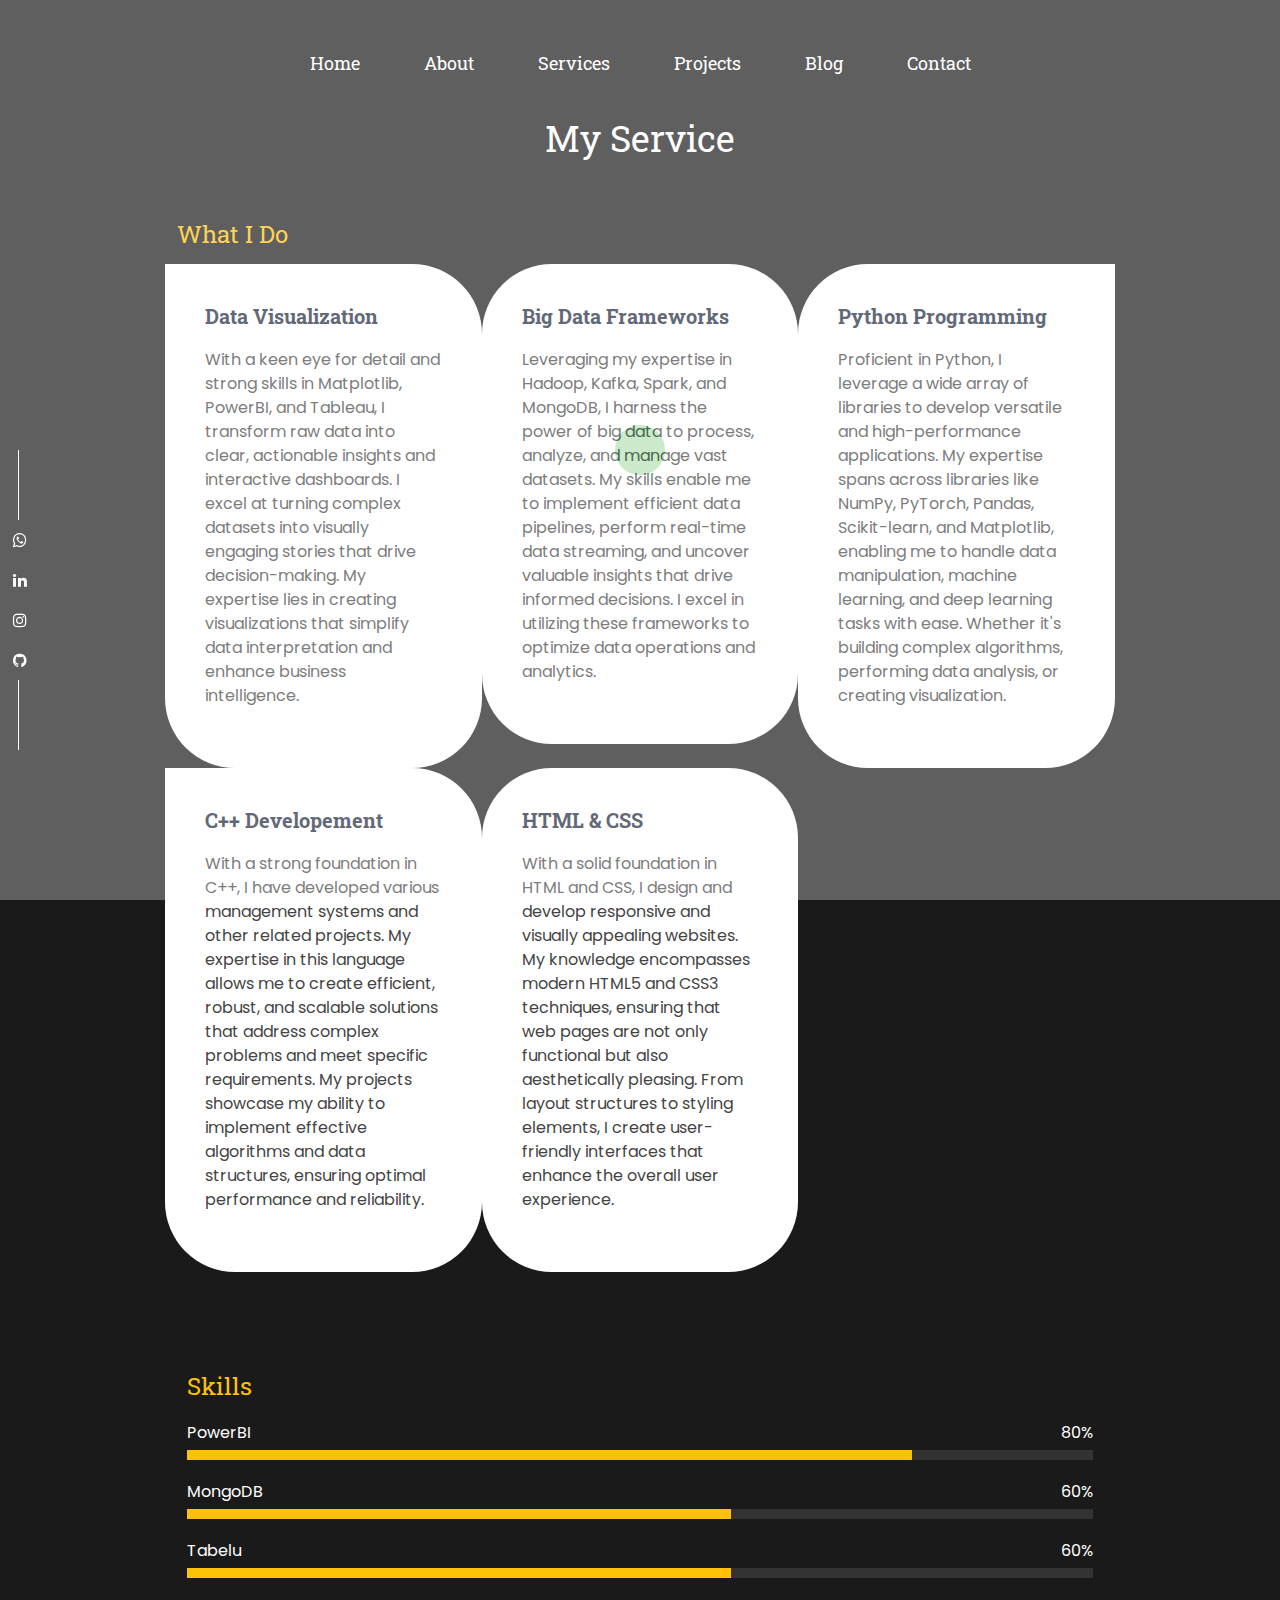
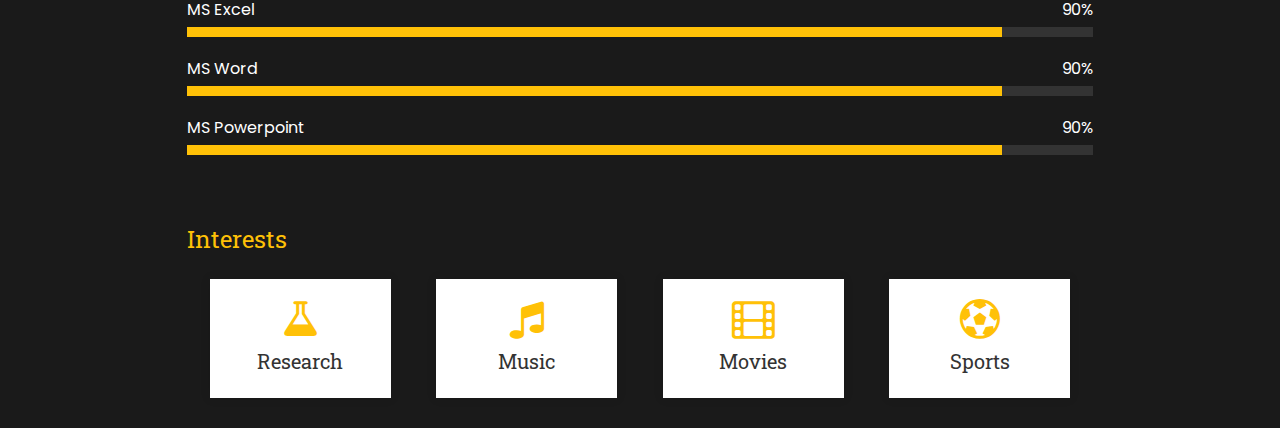
<file: service.html>
<!DOCTYPE html>
<html lang="en">

<head>
    <meta charset="utf-8">
    <meta http-equiv="X-UA-Compatible" content="IE=edge">
    <meta name="viewport" content="width=device-width, initial-scale=1">
    <meta name="description" content="Asad - Portfolio Template">
    <meta name="keywords" content="theme_ocean,personal, portfolio, html, one page, bootstrap, design, creative, modern">
    <meta name="author" content="theme_ocean">
    <title>Muneeb - Personal Portfolio</title>
    <link rel="stylesheet" href="css/css-bootstrap.min.css">
    <link rel="stylesheet" href="https://fonts.googleapis.com/css?family=Poppins:300,400,500,600,700,800">
    <link rel="preconnect" href="https://fonts.gstatic.com">
    <link href="https://fonts.googleapis.com/css2?family=Roboto+Slab:wght@400;500;600;700&display=swap" rel="stylesheet">
    <link rel="stylesheet" href="css/fonts-font-awesome.min.css">
    <link rel="stylesheet" href="css/css-meanmenu.css">
    <link rel="stylesheet" href="css/fonts-themify-icons.css">
    <link rel="stylesheet" href="css/css-style.css">
    <link rel="stylesheet" href="css/css-responsive.css">
</head>

<body>

    <div class="preloader">
        <div class="spinner">
            <div class="double-bounce1"></div>
            <div class="double-bounce2"></div>
        </div>
    </div>

    

  

    <div class="item_main">
        <div class="container">
            <div class="row">
                <div class="col-lg-12">
                    <div class="main-menu text-center">
                        <ul>
                            <li><a href="index.html">Home</a></li>
                            <li><a href="about.html">About</a></li>
                            <li><a href="service.html">Services</a></li>
                            <li><a href="project.html">Projects</a></li>
                            <li><a href="blog.html">Blog</a></li>
                            <li><a href="contact.html">Contact</a></li>
                        </ul>
                    </div>
                </div>
            </div>

            <div class="section-title">
                <h1>My <span>Service</span></h1>
                </div>

            <div class="row home_ptop">
                <div class="offset-lg-1 col-lg-10 col-sm-12 col-xs-12">
                    <h3 class="section_title">What I Do</h3>
                    <div class="row">
                        <div class="col-lg-4 col-sm-6 col-xs-12 no-padding">
                            <div class="single_service ss_one">
                                <h3>Data Visualization</h3>
                                <p>         With a keen eye for detail and strong skills in Matplotlib, PowerBI, and Tableau, I transform raw data into clear, actionable insights and interactive dashboards. I excel at turning complex datasets into visually engaging stories that drive decision-making. My expertise lies in creating visualizations that simplify data interpretation and enhance business intelligence.                                                                                                                             </p>
                            </div>
                        </div>
                        <div class="col-lg-4 col-sm-6 col-xs-12 no-padding">
                            <div class="single_service ss_two">
                                <h3>Big Data Frameworks</h3>
                                <p>Leveraging my expertise in Hadoop, Kafka, Spark, and MongoDB, I harness the power of big data to process, analyze, and manage vast datasets. My skills enable me to implement efficient data pipelines, perform real-time data streaming, and uncover valuable insights that drive informed decisions. I excel in utilizing these frameworks to optimize data operations and analytics.</p>
                            </div>
                        </div>
                        <div class="col-lg-4 col-sm-6 col-xs-12 no-padding">
                            <div class="single_service ss_three">
                                <h3>Python Programming</h3>
                                <p>Proficient in Python, I leverage a wide array of libraries to develop versatile and high-performance applications. My expertise spans across libraries like NumPy, PyTorch, Pandas, Scikit-learn, and Matplotlib, enabling me to handle data manipulation, machine learning, and deep learning tasks with ease. Whether it's building complex algorithms, performing data analysis, or creating visualization.</p>
                            </div>
                        </div>
                    </div>
                    <div class="row">
                        <div class="col-lg-4 col-sm-6 col-xs-12 no-padding">
                            <div class="single_service ss_one">
                                <h3>C++ Developement</h3>
                                <p>With a strong foundation in C++, I have developed various management systems and other related projects. My expertise in this language allows me to create efficient, robust, and scalable solutions that address complex problems and meet specific requirements. My projects showcase my ability to implement effective algorithms and data structures, ensuring optimal performance and reliability.</p>
                            </div>
                        </div>
                        <div class="col-lg-4 col-sm-6 col-xs-12 no-padding">
                            <div class="single_service ss_two">
                                <h3>HTML & CSS</h3>
                                <p>With a solid foundation in HTML and CSS, I design and develop responsive and visually appealing websites. My knowledge encompasses modern HTML5 and CSS3 techniques, ensuring that web pages are not only functional but also aesthetically pleasing. From layout structures to styling elements, I create user-friendly interfaces that enhance the overall user experience.</p>
                            </div>
                        </div>
                        <!-- <div class="col-lg-4 col-sm-6 col-xs-12 no-padding">
                            <div class="single_service ss_three">
                                <h3>WordPress</h3>
                                <p>With a foundation in web, i have proficient skills in wordpress.</p>
                            </div>
                        </div> -->
                    </div>
                </div>
            </div>

            <div class="skills-section">
                <div class="container">
                    <div class="row">
                        <div class="offset-lg-1 col-lg-10 col-sm-12 col-xs-12">
                            <h3 class="section_title">Skills</h3>
                            <div class="skill">
                                <div class="skill-title">
                                    <span>PowerBI</span>
                                    <span>80%</span>
                                </div>
                                <div class="skill-bar">
                                    <span style="width: 80%;"></span>
                                </div>
                            </div>
                            <div class="skill">
                                <div class="skill-title">
                                    <span>MongoDB</span>
                                    <span>60%</span>
                                </div>
                                <div class="skill-bar">
                                    <span style="width: 60%;"></span>
                                </div>
                            </div>
                            <div class="skill">
                                <div class="skill-title">
                                    <span>Tabelu</span>
                                    <span>60%</span>
                                </div>
                                <div class="skill-bar">
                                    <span style="width: 60%;"></span>
                                </div>
                            </div>
                            <div class="skill">
                                <div class="skill-title">
                                    <span>MS Excel</span>
                                    <span>90%</span>
                                </div>
                                <div class="skill-bar">
                                    <span style="width: 90%;"></span>
                                </div>
                            </div>
                            <div class="skill">
                                <div class="skill-title">
                                    <span>MS Word</span>
                                    <span>90%</span>
                                </div>
                                <div class="skill-bar">
                                    <span style="width: 90%;"></span>
                                </div>
                            </div>
                            <div class="skill">
                                <div class="skill-title">
                                    <span>MS Powerpoint</span>
                                    <span>90%</span>
                                </div>
                                <div class="skill-bar">
                                    <span style="width: 90%;"></span>
                                </div>
                            </div>
                        </div>
                    </div>
                </div>
            </div>

            <div class="interests-section">
                <div class="container">
                    <div class="row">
                        <div class="offset-lg-1 col-lg-10 col-sm-12 col-xs-12">
                            <h3 class="section_title">Interests</h3>
                            <div class="interests">
                                <div class="interest">
                                    <i class="fa fa-flask"></i>
                                    <h4>Research</h4>
                                </div>
                                <div class="interest">
                                    <i class="fa fa-music"></i>
                                    <h4>Music</h4>
                                </div>
                                <div class="interest">
                                    <i class="fa fa-film"></i>
                                    <h4>Movies</h4>
                                </div>
                                <div class="interest">
                                    <i class="fa fa-futbol-o"></i>
                                    <h4>Sports</h4>
                                </div>
                            </div>
                        </div>
                    </div>
                </div>
            </div>

        </div>
    </div>

    <div class="social_profile">
        <ul>
            <li><a href="https://wa.me/03135065234" class="f_whatsapp"><i class="fa fa-whatsapp" title="WhatsApp"></i></a></li>
            <li><a href="https://www.linkedin.com/in/muneebqureshi2003" class="f_linkedin"><i class="fa fa-linkedin" title="LinkedIn"></i></a></li>
            <li><a href="https://www.instagram.com/muneeb___qureshi/" class="f_instagram"><i class="fa fa-instagram" title="Instagram"></i></a></li>
            <li><a href="https://github.com/muneeb203" class="f_github"><i class="fa fa-github" title="GitHub"></i></a></li>
        </ul>
    </div>
    

    <script src="js/js-jquery-1.12.4.min.js"></script>
    <script src="js/js-bootstrap.min.js"></script>
    <script src="js/js-jquery.knob.js"></script>
    <script src="js/js-waypoints.min.js"></script>
    <script src="js/js-jquery.inview.min.js"></script>
    <script src="js/js-jquery.meanmenu.js"></script>
    <script src="js/js-scripts.js"></script>
</body>

</html>
</file>
<file: css/fonts-themify-icons.css>
@font-face {
	font-family: 'themify';
	src:url('../fonts/fonts-themify.eot');
	src:url('../fonts/fonts-themify.eot') format('embedded-opentype'),
		url('../fonts/fonts-themify.woff') format('woff'),
		url('../fonts/fonts-themify.ttf') format('truetype'),
		url('../fonts/fonts-themify.svg') format('svg');
	font-weight: normal;
	font-style: normal;
}

[class^="ti-"], [class*=" ti-"] {
	font-family: 'themify';
	speak: none;
	font-style: normal;
	font-weight: normal;
	font-variant: normal;
	text-transform: none;
	line-height: 1;

	/* Better Font Rendering =========== */
	-webkit-font-smoothing: antialiased;
	-moz-osx-font-smoothing: grayscale;
}

.ti-wand:before {
	content: "\e600";
}
.ti-volume:before {
	content: "\e601";
}
.ti-user:before {
	content: "\e602";
}
.ti-unlock:before {
	content: "\e603";
}
.ti-unlink:before {
	content: "\e604";
}
.ti-trash:before {
	content: "\e605";
}
.ti-thought:before {
	content: "\e606";
}
.ti-target:before {
	content: "\e607";
}
.ti-tag:before {
	content: "\e608";
}
.ti-tablet:before {
	content: "\e609";
}
.ti-star:before {
	content: "\e60a";
}
.ti-spray:before {
	content: "\e60b";
}
.ti-signal:before {
	content: "\e60c";
}
.ti-shopping-cart:before {
	content: "\e60d";
}
.ti-shopping-cart-full:before {
	content: "\e60e";
}
.ti-settings:before {
	content: "\e60f";
}
.ti-search:before {
	content: "\e610";
}
.ti-zoom-in:before {
	content: "\e611";
}
.ti-zoom-out:before {
	content: "\e612";
}
.ti-cut:before {
	content: "\e613";
}
.ti-ruler:before {
	content: "\e614";
}
.ti-ruler-pencil:before {
	content: "\e615";
}
.ti-ruler-alt:before {
	content: "\e616";
}
.ti-bookmark:before {
	content: "\e617";
}
.ti-bookmark-alt:before {
	content: "\e618";
}
.ti-reload:before {
	content: "\e619";
}
.ti-plus:before {
	content: "\e61a";
}
.ti-pin:before {
	content: "\e61b";
}
.ti-pencil:before {
	content: "\e61c";
}
.ti-pencil-alt:before {
	content: "\e61d";
}
.ti-paint-roller:before {
	content: "\e61e";
}
.ti-paint-bucket:before {
	content: "\e61f";
}
.ti-na:before {
	content: "\e620";
}
.ti-mobile:before {
	content: "\e621";
}
.ti-minus:before {
	content: "\e622";
}
.ti-medall:before {
	content: "\e623";
}
.ti-medall-alt:before {
	content: "\e624";
}
.ti-marker:before {
	content: "\e625";
}
.ti-marker-alt:before {
	content: "\e626";
}
.ti-arrow-up:before {
	content: "\e627";
}
.ti-arrow-right:before {
	content: "\e628";
}
.ti-arrow-left:before {
	content: "\e629";
}
.ti-arrow-down:before {
	content: "\e62a";
}
.ti-lock:before {
	content: "\e62b";
}
.ti-location-arrow:before {
	content: "\e62c";
}
.ti-link:before {
	content: "\e62d";
}
.ti-layout:before {
	content: "\e62e";
}
.ti-layers:before {
	content: "\e62f";
}
.ti-layers-alt:before {
	content: "\e630";
}
.ti-key:before {
	content: "\e631";
}
.ti-import:before {
	content: "\e632";
}
.ti-image:before {
	content: "\e633";
}
.ti-heart:before {
	content: "\e634";
}
.ti-heart-broken:before {
	content: "\e635";
}
.ti-hand-stop:before {
	content: "\e636";
}
.ti-hand-open:before {
	content: "\e637";
}
.ti-hand-drag:before {
	content: "\e638";
}
.ti-folder:before {
	content: "\e639";
}
.ti-flag:before {
	content: "\e63a";
}
.ti-flag-alt:before {
	content: "\e63b";
}
.ti-flag-alt-2:before {
	content: "\e63c";
}
.ti-eye:before {
	content: "\e63d";
}
.ti-export:before {
	content: "\e63e";
}
.ti-exchange-vertical:before {
	content: "\e63f";
}
.ti-desktop:before {
	content: "\e640";
}
.ti-cup:before {
	content: "\e641";
}
.ti-crown:before {
	content: "\e642";
}
.ti-comments:before {
	content: "\e643";
}
.ti-comment:before {
	content: "\e644";
}
.ti-comment-alt:before {
	content: "\e645";
}
.ti-close:before {
	content: "\e646";
}
.ti-clip:before {
	content: "\e647";
}
.ti-angle-up:before {
	content: "\e648";
}
.ti-angle-right:before {
	content: "\e649";
}
.ti-angle-left:before {
	content: "\e64a";
}
.ti-angle-down:before {
	content: "\e64b";
}
.ti-check:before {
	content: "\e64c";
}
.ti-check-box:before {
	content: "\e64d";
}
.ti-camera:before {
	content: "\e64e";
}
.ti-announcement:before {
	content: "\e64f";
}
.ti-brush:before {
	content: "\e650";
}
.ti-briefcase:before {
	content: "\e651";
}
.ti-bolt:before {
	content: "\e652";
}
.ti-bolt-alt:before {
	content: "\e653";
}
.ti-blackboard:before {
	content: "\e654";
}
.ti-bag:before {
	content: "\e655";
}
.ti-move:before {
	content: "\e656";
}
.ti-arrows-vertical:before {
	content: "\e657";
}
.ti-arrows-horizontal:before {
	content: "\e658";
}
.ti-fullscreen:before {
	content: "\e659";
}
.ti-arrow-top-right:before {
	content: "\e65a";
}
.ti-arrow-top-left:before {
	content: "\e65b";
}
.ti-arrow-circle-up:before {
	content: "\e65c";
}
.ti-arrow-circle-right:before {
	content: "\e65d";
}
.ti-arrow-circle-left:before {
	content: "\e65e";
}
.ti-arrow-circle-down:before {
	content: "\e65f";
}
.ti-angle-double-up:before {
	content: "\e660";
}
.ti-angle-double-right:before {
	content: "\e661";
}
.ti-angle-double-left:before {
	content: "\e662";
}
.ti-angle-double-down:before {
	content: "\e663";
}
.ti-zip:before {
	content: "\e664";
}
.ti-world:before {
	content: "\e665";
}
.ti-wheelchair:before {
	content: "\e666";
}
.ti-view-list:before {
	content: "\e667";
}
.ti-view-list-alt:before {
	content: "\e668";
}
.ti-view-grid:before {
	content: "\e669";
}
.ti-uppercase:before {
	content: "\e66a";
}
.ti-upload:before {
	content: "\e66b";
}
.ti-underline:before {
	content: "\e66c";
}
.ti-truck:before {
	content: "\e66d";
}
.ti-timer:before {
	content: "\e66e";
}
.ti-ticket:before {
	content: "\e66f";
}
.ti-thumb-up:before {
	content: "\e670";
}
.ti-thumb-down:before {
	content: "\e671";
}
.ti-text:before {
	content: "\e672";
}
.ti-stats-up:before {
	content: "\e673";
}
.ti-stats-down:before {
	content: "\e674";
}
.ti-split-v:before {
	content: "\e675";
}
.ti-split-h:before {
	content: "\e676";
}
.ti-smallcap:before {
	content: "\e677";
}
.ti-shine:before {
	content: "\e678";
}
.ti-shift-right:before {
	content: "\e679";
}
.ti-shift-left:before {
	content: "\e67a";
}
.ti-shield:before {
	content: "\e67b";
}
.ti-notepad:before {
	content: "\e67c";
}
.ti-server:before {
	content: "\e67d";
}
.ti-quote-right:before {
	content: "\e67e";
}
.ti-quote-left:before {
	content: "\e67f";
}
.ti-pulse:before {
	content: "\e680";
}
.ti-printer:before {
	content: "\e681";
}
.ti-power-off:before {
	content: "\e682";
}
.ti-plug:before {
	content: "\e683";
}
.ti-pie-chart:before {
	content: "\e684";
}
.ti-paragraph:before {
	content: "\e685";
}
.ti-panel:before {
	content: "\e686";
}
.ti-package:before {
	content: "\e687";
}
.ti-music:before {
	content: "\e688";
}
.ti-music-alt:before {
	content: "\e689";
}
.ti-mouse:before {
	content: "\e68a";
}
.ti-mouse-alt:before {
	content: "\e68b";
}
.ti-money:before {
	content: "\e68c";
}
.ti-microphone:before {
	content: "\e68d";
}
.ti-menu:before {
	content: "\e68e";
}
.ti-menu-alt:before {
	content: "\e68f";
}
.ti-map:before {
	content: "\e690";
}
.ti-map-alt:before {
	content: "\e691";
}
.ti-loop:before {
	content: "\e692";
}
.ti-location-pin:before {
	content: "\e693";
}
.ti-list:before {
	content: "\e694";
}
.ti-light-bulb:before {
	content: "\e695";
}
.ti-Italic:before {
	content: "\e696";
}
.ti-info:before {
	content: "\e697";
}
.ti-infinite:before {
	content: "\e698";
}
.ti-id-badge:before {
	content: "\e699";
}
.ti-hummer:before {
	content: "\e69a";
}
.ti-home:before {
	content: "\e69b";
}
.ti-help:before {
	content: "\e69c";
}
.ti-headphone:before {
	content: "\e69d";
}
.ti-harddrives:before {
	content: "\e69e";
}
.ti-harddrive:before {
	content: "\e69f";
}
.ti-gift:before {
	content: "\e6a0";
}
.ti-game:before {
	content: "\e6a1";
}
.ti-filter:before {
	content: "\e6a2";
}
.ti-files:before {
	content: "\e6a3";
}
.ti-file:before {
	content: "\e6a4";
}
.ti-eraser:before {
	content: "\e6a5";
}
.ti-envelope:before {
	content: "\e6a6";
}
.ti-download:before {
	content: "\e6a7";
}
.ti-direction:before {
	content: "\e6a8";
}
.ti-direction-alt:before {
	content: "\e6a9";
}
.ti-dashboard:before {
	content: "\e6aa";
}
.ti-control-stop:before {
	content: "\e6ab";
}
.ti-control-shuffle:before {
	content: "\e6ac";
}
.ti-control-play:before {
	content: "\e6ad";
}
.ti-control-pause:before {
	content: "\e6ae";
}
.ti-control-forward:before {
	content: "\e6af";
}
.ti-control-backward:before {
	content: "\e6b0";
}
.ti-cloud:before {
	content: "\e6b1";
}
.ti-cloud-up:before {
	content: "\e6b2";
}
.ti-cloud-down:before {
	content: "\e6b3";
}
.ti-clipboard:before {
	content: "\e6b4";
}
.ti-car:before {
	content: "\e6b5";
}
.ti-calendar:before {
	content: "\e6b6";
}
.ti-book:before {
	content: "\e6b7";
}
.ti-bell:before {
	content: "\e6b8";
}
.ti-basketball:before {
	content: "\e6b9";
}
.ti-bar-chart:before {
	content: "\e6ba";
}
.ti-bar-chart-alt:before {
	content: "\e6bb";
}
.ti-back-right:before {
	content: "\e6bc";
}
.ti-back-left:before {
	content: "\e6bd";
}
.ti-arrows-corner:before {
	content: "\e6be";
}
.ti-archive:before {
	content: "\e6bf";
}
.ti-anchor:before {
	content: "\e6c0";
}
.ti-align-right:before {
	content: "\e6c1";
}
.ti-align-left:before {
	content: "\e6c2";
}
.ti-align-justify:before {
	content: "\e6c3";
}
.ti-align-center:before {
	content: "\e6c4";
}
.ti-alert:before {
	content: "\e6c5";
}
.ti-alarm-clock:before {
	content: "\e6c6";
}
.ti-agenda:before {
	content: "\e6c7";
}
.ti-write:before {
	content: "\e6c8";
}
.ti-window:before {
	content: "\e6c9";
}
.ti-widgetized:before {
	content: "\e6ca";
}
.ti-widget:before {
	content: "\e6cb";
}
.ti-widget-alt:before {
	content: "\e6cc";
}
.ti-wallet:before {
	content: "\e6cd";
}
.ti-video-clapper:before {
	content: "\e6ce";
}
.ti-video-camera:before {
	content: "\e6cf";
}
.ti-vector:before {
	content: "\e6d0";
}
.ti-themify-logo:before {
	content: "\e6d1";
}
.ti-themify-favicon:before {
	content: "\e6d2";
}
.ti-themify-favicon-alt:before {
	content: "\e6d3";
}
.ti-support:before {
	content: "\e6d4";
}
.ti-stamp:before {
	content: "\e6d5";
}
.ti-split-v-alt:before {
	content: "\e6d6";
}
.ti-slice:before {
	content: "\e6d7";
}
.ti-shortcode:before {
	content: "\e6d8";
}
.ti-shift-right-alt:before {
	content: "\e6d9";
}
.ti-shift-left-alt:before {
	content: "\e6da";
}
.ti-ruler-alt-2:before {
	content: "\e6db";
}
.ti-receipt:before {
	content: "\e6dc";
}
.ti-pin2:before {
	content: "\e6dd";
}
.ti-pin-alt:before {
	content: "\e6de";
}
.ti-pencil-alt2:before {
	content: "\e6df";
}
.ti-palette:before {
	content: "\e6e0";
}
.ti-more:before {
	content: "\e6e1";
}
.ti-more-alt:before {
	content: "\e6e2";
}
.ti-microphone-alt:before {
	content: "\e6e3";
}
.ti-magnet:before {
	content: "\e6e4";
}
.ti-line-double:before {
	content: "\e6e5";
}
.ti-line-dotted:before {
	content: "\e6e6";
}
.ti-line-dashed:before {
	content: "\e6e7";
}
.ti-layout-width-full:before {
	content: "\e6e8";
}
.ti-layout-width-default:before {
	content: "\e6e9";
}
.ti-layout-width-default-alt:before {
	content: "\e6ea";
}
.ti-layout-tab:before {
	content: "\e6eb";
}
.ti-layout-tab-window:before {
	content: "\e6ec";
}
.ti-layout-tab-v:before {
	content: "\e6ed";
}
.ti-layout-tab-min:before {
	content: "\e6ee";
}
.ti-layout-slider:before {
	content: "\e6ef";
}
.ti-layout-slider-alt:before {
	content: "\e6f0";
}
.ti-layout-sidebar-right:before {
	content: "\e6f1";
}
.ti-layout-sidebar-none:before {
	content: "\e6f2";
}
.ti-layout-sidebar-left:before {
	content: "\e6f3";
}
.ti-layout-placeholder:before {
	content: "\e6f4";
}
.ti-layout-menu:before {
	content: "\e6f5";
}
.ti-layout-menu-v:before {
	content: "\e6f6";
}
.ti-layout-menu-separated:before {
	content: "\e6f7";
}
.ti-layout-menu-full:before {
	content: "\e6f8";
}
.ti-layout-media-right-alt:before {
	content: "\e6f9";
}
.ti-layout-media-right:before {
	content: "\e6fa";
}
.ti-layout-media-overlay:before {
	content: "\e6fb";
}
.ti-layout-media-overlay-alt:before {
	content: "\e6fc";
}
.ti-layout-media-overlay-alt-2:before {
	content: "\e6fd";
}
.ti-layout-media-left-alt:before {
	content: "\e6fe";
}
.ti-layout-media-left:before {
	content: "\e6ff";
}
.ti-layout-media-center-alt:before {
	content: "\e700";
}
.ti-layout-media-center:before {
	content: "\e701";
}
.ti-layout-list-thumb:before {
	content: "\e702";
}
.ti-layout-list-thumb-alt:before {
	content: "\e703";
}
.ti-layout-list-post:before {
	content: "\e704";
}
.ti-layout-list-large-image:before {
	content: "\e705";
}
.ti-layout-line-solid:before {
	content: "\e706";
}
.ti-layout-grid4:before {
	content: "\e707";
}
.ti-layout-grid3:before {
	content: "\e708";
}
.ti-layout-grid2:before {
	content: "\e709";
}
.ti-layout-grid2-thumb:before {
	content: "\e70a";
}
.ti-layout-cta-right:before {
	content: "\e70b";
}
.ti-layout-cta-left:before {
	content: "\e70c";
}
.ti-layout-cta-center:before {
	content: "\e70d";
}
.ti-layout-cta-btn-right:before {
	content: "\e70e";
}
.ti-layout-cta-btn-left:before {
	content: "\e70f";
}
.ti-layout-column4:before {
	content: "\e710";
}
.ti-layout-column3:before {
	content: "\e711";
}
.ti-layout-column2:before {
	content: "\e712";
}
.ti-layout-accordion-separated:before {
	content: "\e713";
}
.ti-layout-accordion-merged:before {
	content: "\e714";
}
.ti-layout-accordion-list:before {
	content: "\e715";
}
.ti-ink-pen:before {
	content: "\e716";
}
.ti-info-alt:before {
	content: "\e717";
}
.ti-help-alt:before {
	content: "\e718";
}
.ti-headphone-alt:before {
	content: "\e719";
}
.ti-hand-point-up:before {
	content: "\e71a";
}
.ti-hand-point-right:before {
	content: "\e71b";
}
.ti-hand-point-left:before {
	content: "\e71c";
}
.ti-hand-point-down:before {
	content: "\e71d";
}
.ti-gallery:before {
	content: "\e71e";
}
.ti-face-smile:before {
	content: "\e71f";
}
.ti-face-sad:before {
	content: "\e720";
}
.ti-credit-card:before {
	content: "\e721";
}
.ti-control-skip-forward:before {
	content: "\e722";
}
.ti-control-skip-backward:before {
	content: "\e723";
}
.ti-control-record:before {
	content: "\e724";
}
.ti-control-eject:before {
	content: "\e725";
}
.ti-comments-smiley:before {
	content: "\e726";
}
.ti-brush-alt:before {
	content: "\e727";
}
.ti-youtube:before {
	content: "\e728";
}
.ti-vimeo:before {
	content: "\e729";
}
.ti-twitter:before {
	content: "\e72a";
}
.ti-time:before {
	content: "\e72b";
}
.ti-tumblr:before {
	content: "\e72c";
}
.ti-skype:before {
	content: "\e72d";
}
.ti-share:before {
	content: "\e72e";
}
.ti-share-alt:before {
	content: "\e72f";
}
.ti-rocket:before {
	content: "\e730";
}
.ti-pinterest:before {
	content: "\e731";
}
.ti-new-window:before {
	content: "\e732";
}
.ti-microsoft:before {
	content: "\e733";
}
.ti-list-ol:before {
	content: "\e734";
}
.ti-linkedin:before {
	content: "\e735";
}
.ti-layout-sidebar-2:before {
	content: "\e736";
}
.ti-layout-grid4-alt:before {
	content: "\e737";
}
.ti-layout-grid3-alt:before {
	content: "\e738";
}
.ti-layout-grid2-alt:before {
	content: "\e739";
}
.ti-layout-column4-alt:before {
	content: "\e73a";
}
.ti-layout-column3-alt:before {
	content: "\e73b";
}
.ti-layout-column2-alt:before {
	content: "\e73c";
}
.ti-instagram:before {
	content: "\e73d";
}
.ti-google:before {
	content: "\e73e";
}
.ti-github:before {
	content: "\e73f";
}
.ti-flickr:before {
	content: "\e740";
}
.ti-facebook:before {
	content: "\e741";
}
.ti-dropbox:before {
	content: "\e742";
}
.ti-dribbble:before {
	content: "\e743";
}
.ti-apple:before {
	content: "\e744";
}
.ti-android:before {
	content: "\e745";
}
.ti-save:before {
	content: "\e746";
}
.ti-save-alt:before {
	content: "\e747";
}
.ti-yahoo:before {
	content: "\e748";
}
.ti-wordpress:before {
	content: "\e749";
}
.ti-vimeo-alt:before {
	content: "\e74a";
}
.ti-twitter-alt:before {
	content: "\e74b";
}
.ti-tumblr-alt:before {
	content: "\e74c";
}
.ti-trello:before {
	content: "\e74d";
}
.ti-stack-overflow:before {
	content: "\e74e";
}
.ti-soundcloud:before {
	content: "\e74f";
}
.ti-sharethis:before {
	content: "\e750";
}
.ti-sharethis-alt:before {
	content: "\e751";
}
.ti-reddit:before {
	content: "\e752";
}
.ti-pinterest-alt:before {
	content: "\e753";
}
.ti-microsoft-alt:before {
	content: "\e754";
}
.ti-linux:before {
	content: "\e755";
}
.ti-jsfiddle:before {
	content: "\e756";
}
.ti-joomla:before {
	content: "\e757";
}
.ti-html5:before {
	content: "\e758";
}
.ti-flickr-alt:before {
	content: "\e759";
}
.ti-email:before {
	content: "\e75a";
}
.ti-drupal:before {
	content: "\e75b";
}
.ti-dropbox-alt:before {
	content: "\e75c";
}
.ti-css3:before {
	content: "\e75d";
}
.ti-rss:before {
	content: "\e75e";
}
.ti-rss-alt:before {
	content: "\e75f";
}
</file>
<file: css/css-style.css>
/*
Author       : theme_ocean
Template Name: Quader - Personal Portfolio Template
Version      : 1.0
*/

/*=============================================================
    CSS INDEX
    =============================
    01. GENERAL STYLE (body, link color, section-title, preloader btn, overlay, section-padding etc)
    02. START MENU STYLE
    03. START HOMEPAGE CSS STYLE
    04. START RESUME STYLE
    05. START SERVICE STYLE
    06. START PORTFOLIO DESIGN
    07. START BLOG STYLE
    08. START CONTACT STYLE
  =============================================================*/

/*
* ----------------------------------------------------------------------------------------
* 01. GENERAL STYLE
* ----------------------------------------------------------------------------------------
*/

/* body {
    -ms-background-size: cover;
    background-size: cover;
    font-weight: 400;
    -moz-osx-font-smoothing: grayscale;
    -webkit-font-smoothing: antialiased;
    color: #fafafa;
    font-family: 'Poppins', sans-serif;
}

html {
    overflow-y: scroll;
    height: 100%;
}

h1, h2, h3, h4, h5, h6 {
    letter-spacing: 0px;
    margin-top: 0px;
    font-family: 'Roboto Slab', serif;
    color: #fff;
    font-weight: 400;
}

a {
    font-family: 'Roboto Slab', serif;
    text-decoration: none;
    -webkit-transition: all 0.2s;
    transition: all 0.2s;
}

a:hover, a:focus {
    color: #ffffff;
    text-decoration: none;
}

p {
    margin-bottom: 0;
}

ul, li {
    margin: 0;
    padding: 0;
    list-style: none;
}

fieldset {
    border: 0 none;
    margin: 0 auto;
    padding: 0;
}

b, strong {
    font-weight: 600;
} */
body {
    background-color: #1A1A1A;
    font-weight: 400;
    -moz-osx-font-smoothing: grayscale;
    -webkit-font-smoothing: antialiased;
    color: #fafafa;
    font-family: 'Poppins', sans-serif;
}

html {
    overflow-y: scroll;
    height: 100%;
}

h1, h2, h3, h4, h5, h6 {
    letter-spacing: 0px;
    margin-top: 0px;
    font-family: 'Roboto Slab', serif;
    color: #fff;
    font-weight: 400;
}

a {
    font-family: 'Roboto Slab', serif;
    text-decoration: none;
    -webkit-transition: all 0.2s;
    transition: all 0.2s;
}

a:hover, a:focus {
    color: #ffffff;
    text-decoration: none;
}

p {
    margin-bottom: 0;
}

ul, li {
    margin: 0;
    padding: 0;
    list-style: none;
}

fieldset {
    border: 0 none;
    margin: 0 auto;
    padding: 0;
}

b, strong {
    font-weight: 600;
}

/*START PRELOADER DESIGN*/
.preloader {
    background: #fff;
    position: fixed;
    top: 0;
    left: 0;
    right: 0;
    bottom: 0;
    z-index: 99999;
}

.spinner {
    width: 50px;
    height: 50px;
    position: absolute;
    top: 50%;
    left: 50%;
    margin: -25px 0 0 -25px;
    font-size: 10px;
    text-indent: -12345px;
    z-index: 10000;
}

.double-bounce1, .double-bounce2 {
    width: 100%;
    height: 100%;
    border-radius: 50%;
    background-color: #35ac39;
    opacity: 0.6;
    position: absolute;
    top: 0;
    left: 0;
    -webkit-animation: sk-bounce 2.0s infinite ease-in-out;
    animation: sk-bounce 2.0s infinite ease-in-out;
}

.double-bounce2 {
    -webkit-animation-delay: -1.0s;
    animation-delay: -1.0s;
}

@-webkit-keyframes sk-bounce {
    0%, 100% { -webkit-transform: scale(0.0); }
    50% { -webkit-transform: scale(1.0); }
}

@keyframes sk-bounce {
    0%, 100% {
        transform: scale(0.0);
        -webkit-transform: scale(0.0);
    }
    50% {
        transform: scale(1.0);
        -webkit-transform: scale(1.0);
    }
}

.no-padding {
    padding: 0;
}

::-moz-placeholder {
    color: #fff;
}

/*START SECTION TITLE DESIGN*/
.section-title {
    text-align: center;
    margin: 10px 0;
}

.section-title h1 {
    font-size: 36px;
}

.section-title .title_bg {
    display: block;
    margin-top: 10px;
    font-size: 100px;
    color: #c5c1c1;
}

.section-padding {
    padding: 80px 0;
}

h3 {
    font-size: 24px;
    margin-bottom: 15px;
    color: #ffc107;
}

h4 {
    font-size: 20px;
    margin-bottom: 5px;
    color: #ffcc00;
}

p strong {
    display: block;
    color: #ffffff;
}

p {
    margin: 5px 0;
    color: #d4d4d4;
}

/*
* ----------------------------------------------------------------------------------------
* 01. END GENERAL STYLE
* ----------------------------------------------------------------------------------------
*/

/*
* ----------------------------------------------------------------------------------------
* 02. START MENU STYLE
* ----------------------------------------------------------------------------------------
*/

.main-menu {
    text-align: center;
}

.main-menu ul {
    list-style: none;
    padding: 0;
    margin: 0;
}

.main-menu ul li {
    display: inline-block;
    padding: 30px;
}

.main-menu ul li a {
    color: #ffffff;
    padding: 5px 0;
    font-size: 18px;
}

.main-menu ul li a:hover, .main-menu ul li a:focus, .main-menu ul li a.active {
    border-bottom: 2px solid #35ac39;
}

/*
* ----------------------------------------------------------------------------------------
* 02. END MENU STYLE
* ----------------------------------------------------------------------------------------
*/

/*
* ----------------------------------------------------------------------------------------
* 03. START HOMEPAGE CSS STYLE
* ----------------------------------------------------------------------------------------
*/

.item_main {
    background-color: #1a1a1a;
    color: #ffffff;
    padding: 20px 0;
}

.home_ptop {
    padding-top: 50px;
    padding-bottom: 50px;
}

.about_me {
    text-align: center;
}

.about_me img {
    width: 300px;
    height: 300px;
    border-radius: 500px;
    border: 15px solid rgba(255,255,255,0.2);
}

.about_me_content {
    padding-top: 30px;
}

.about_me_content h5 {
    font-weight: 300;
    margin-bottom: 5px;
    display: block;
    text-transform: uppercase;
    font-size: 15px;
}

.about_me_content h3 {
    font-size: 48px;
    font-weight: 800;
    font-style: normal;
    margin-bottom: 15px;
    text-transform: uppercase;
}

.about_me_content h3 span {
    color: #35ac39;
}

.about_me_content p {
    margin-top: 10px;
}

.home_btn {
    margin-top: 30px;
}

.home_btn a {
    display: inline-block;
    margin-right: 20px;
}

.download_btn {
    border: 2px solid #35ac39;
    color: #fff;
    padding: 12px 30px;
    border-radius: 30px;
    font-size: 14px;
    -webkit-transition: 0.3s;
    transition: 0.3s;
}

.download_btn:hover {
    border: 2px solid #35ac39;
    color: #fff;
    background: #35ac39;
}

.contact_btn {
    border: 2px solid #fff;
    color: #fff;
    padding: 12px 30px;
    border-radius: 30px;
    font-size: 14px;
    -webkit-transition: 0.3s;
    transition: 0.3s;
}

.contact_btn:hover {
    border: 2px solid #fff;
    color: #333;
    background: #fff;
}

/*
* ----------------------------------------------------------------------------------------
* 03. END HOMEPAGE CSS STYLE
* ----------------------------------------------------------------------------------------
*/

/*
* ----------------------------------------------------------------------------------------
* 04. START RESUME STYLE
* ----------------------------------------------------------------------------------------
*/

.experience_section, .education_section {
    padding: 20px;
    border: 1px solid #333333;
    border-radius: 5px;
    margin-bottom: 20px;
    background-color: #282828;
}

.experience_item, .education_item {
    margin-bottom: 20px;
}

.about_info_btm {
    padding-bottom: 60px;
}

.about_me_contact_info {
    border-top: 2px solid #fff;
    border-left: 2px solid #fff;
    border-bottom: 2px solid #fff;
    padding: 40px;
    border-radius: 10px;
    background: rgba(255,255,255,0.06);
}

.profile_info {
    line-height: 32px;
}

.profile_info .th {
    font-weight: 700;
    width: 95px;
    margin-right: 10px;
    text-align: right;
    display: block;
    font-size: 14px;
    float: left;
}

.profile_info .td {
    overflow: hidden;
    display: block;
    font-size: 14px;
}

.h_email .td a, .h_website .td a {
    color: #35ac39;
}

.basic-info {
    border-top: 2px solid #fff;
    border-right: 2px solid #fff;
    border-bottom: 2px solid #fff;
    padding: 40px;
    border-radius: 10px;
    background: rgba(255,255,255,0.06);
}

.basic-info table tr th {
    font-size: 14px;
    font-weight: 600;
    line-height: 35px;
    text-transform: capitalize;
}

.basic-info table tr td {
    color: #fff;
    font-size: 14px;
}

.contact_info p {
    line-height: 36px;
}

/*START SKILLS*/
.skill-ptop {
    margin-top: 60px;
}

.cat_title {
    padding-bottom: 60px;
    text-transform: uppercase;
    font-weight: 700;
    font-size: 28px;
    margin-bottom: 0px;
}

.cat_title:after {
    content: "";
    display: block;
    background: #35ac39;
    width: 60px;
    height: 2px;
    margin: auto;
    margin-top: 15px;
}

.skill-item {
    margin-bottom: 60px;
}

.skill-item h4 {
    font-size: 20px;
    padding-top: 20px;
    font-weight: 600;
}

.skill-knob {
    color: #fff !important;
}

/*END SKILLS*/

/*START RESUME*/
.timeline_top {
    margin-top: 60px;
    padding-bottom: 30px;
}

.timeline_title {
    font-weight: 600;
    font-size: 20px;
    margin-bottom: 30px;
}

.single_timeline {
    padding: 20px;
    border-left: 1px solid rgba(255,255,255,0.2);
    margin-bottom: 30px;
}

.single_timeline h4 {
    font-weight: 600;
    font-size: 30px;
    margin-bottom: 10px;
}

.single_timeline span {
    margin-bottom: 10px;
    display: inline-block;
}

.active_year {
    color: #fff;
    font-weight: 600;
    border: 2px solid #35ac39;
    border-radius: 30px;
    padding: 3px 24px;
    background: #35ac39;
}

.active_company {}

.single_timeline p {}

/*END RESUME*/

/*START COUNTER*/
.counter_feature {
    padding: 60px 0;
}

.single-project-complete {
    border-bottom: 1px solid rgba(255,255,255,0.2);
    border-right: 1px solid rgba(255,255,255,0.2);
    text-align: center;
    padding: 20px 0;
}

.brnone {
    border-right: 0px;
}

.single-project-complete h2 {
    font-size: 45px;
    font-weight: 700;
}

.single-project-complete h2:after {
    border-bottom: 1px solid rgba(255,255,255,0.2);
    border-top: 1px solid rgba(255,255,255,0.2);
    content: "";
    display: block;
    height: 4px;
    margin: 20px auto;
    width: 70px;
}

.single-project-complete h3 {
    font-size: 15px;
    font-weight: 600;
    margin-bottom: 20px;
    margin-top: 0;
    text-transform: uppercase;
}

/*END COUNTER*/

/*
* ----------------------------------------------------------------------------------------
* 04. END RESUME STYLE
* ----------------------------------------------------------------------------------------
*/

/*
* ----------------------------------------------------------------------------------------
* 05. START SERVICE STYLE
* ----------------------------------------------------------------------------------------
*/

.single_service {
    padding: 40px;
    background: #fff;
    border-radius: 10px;
}

.ss_one { border-radius: 0px 70px 70px 70px; }
.ss_two { border-radius: 70px 70px 70px 70px; }
.ss_three { border-radius: 70px 0px 70px 70px; }
.ss_four { border-radius: 70px 70px 70px 0px; }
.ss_five { border-radius: 70px 70px 70px 70px; }
.ss_six { border-radius: 70px 70px 0px 70px; }

.service_icon {}
.service_icon span {}

.single_service h3 {
    color: #1d293e;
    font-size: 20px;
    font-weight: 700;
    margin-bottom: 20px;
}

.single_service p {
    margin-bottom: 20px;
    color: #444;
}

.single_service a {
    text-transform: capitalize;
    font-size: 16px;
    color: #35ac39;
    font-weight: 600;
}

/*END SERVICE STYLE*/

/*START PRICING DESIGN*/
.pricingTable {
    background: #fff;
    color: #1d293e;
    margin-top: 30px;
    padding: 50px 15px;
    -webkit-perspective: 700px;
    perspective: 700px;
    position: relative;
    text-align: center;
    -webkit-transition: all 0.3s ease-in-out 0s;
    transition: all 0.3s ease-in-out 0s;
    z-index: 1;
}

.pt_one { border-radius: 0px 70px 0px 70px; }
.pt_two { border-radius: 70px 0px 70px 70px; }
.pt_three { border-radius: 70px 70px 0px 70px; }

.pricingTable:hover { color: #fff; }

.pricingTable:after {
    content: "";
    width: 100%;
    height: 100%;
    background: #35ac39;
    position: absolute;
    top: 0;
    left: 0;
    opacity: 0;
    -webkit-transform: rotateY(70deg);
    transform: rotateY(70deg);
    -webkit-transition: all 0.3s ease-in-out 0s;
    transition: all 0.3s ease-in-out 0s;
    z-index: -1;
}

.pricingTable:hover:after {
    opacity: 1;
    -webkit-transform: rotateY(0deg);
    transform: rotateY(0deg);
}

.pricingTable .icon {
    width: 69px;
    height: 69px;
    line-height: 69px;
    border-radius: 50%;
    background: #fff;
    box-shadow: 0 0 1px 1px rgba(0, 0, 0, 0.1);
    margin: 0 auto;
    font-size: 25px;
    color: #35ac39;
    position: absolute;
    top: -34px;
    left: 0;
    right: 0;
}

.pricingTable .pricingTable-header {
    margin-bottom: 30px;
}

.pricingTable .title {
    display: block;
    font-size: 18px;
    color: #1d293e;
    font-weight: 600;
    text-transform: uppercase;
    margin: 0 0 30px 0;
    -webkit-transition: all 0.3s ease-in-out 0s;
    transition: all 0.3s ease-in-out 0s;
}

.pricingTable:hover .title {
    color: #fff;
}

.pricingTable .price-value {
    border-bottom: 5px solid #35ac39;
    display: inline-block;
    font-size: 30px;
    font-weight: 700;
    -webkit-transition: all 0.3s ease-in-out 0s;
    transition: all 0.3s ease-in-out 0s;
    line-height: 32px;
}

.pricingTable:hover .price-value {
    border-bottom-color: #fff;
}

.pricingTable .pricing-content {
    list-style: none;
    padding: 0;
    margin: 0 0 20px 0;
}

.pricing-content-border {}
.pricing-content-border > li {
    border: 1px solid #eee;
    margin-bottom: 10px;
}

.pricingTable .pricing-content li {
    line-height: 40px;
}

.btn-price-bg {
    border-radius: 30px;
    color: #fff;
    outline: none !important;
    padding: 8px 26px;
    text-transform: capitalize;
    -webkit-transition: all 0.3s ease 0s;
    transition: all 0.3s ease 0s;
    background: #35ac39;
    font-size: 16px;
    cursor: pointer;
}

.btn-price-bg:hover, .btn-price-bg:focus {
    background: #35ac39;
    color: #fff;
}

.pricingTable:hover .btn-price-bg {
    background: #fff;
    color: #35ac39;
}

/*END PRICING DESIGN*/

/*START TESTIMONIALS*/
.testimonial {
    margin: 20px 0;
}

.testimonial .testimonial-content {
    width: 20%;
    display: inline-block;
    float: left;
    text-align: center;
    margin-right: 5%;
}

.testimonial .pic {
    width: 100px;
    height: 100px;
    border-radius: 50%;
    margin: 0 auto;
    overflow: hidden;
    border: 8px solid rgba(255,255,255,0.15);
}

.testimonial .pic img {
    width: 100%;
    height: auto;
}

.testimonial .title {
    font-size: 18px;
    font-weight: 700;
    color: #fff;
    margin: 10px 0 0 0;
}

.testimonial .post {
    font-size: 13px;
    color: #fff;
}

.testimonial .description {
    display: inline-block;
    width: 75%;
    padding: 40px 40px;
    border: 1px solid #fff;
    color: #444;
    margin: 0;
    position: relative;
    background: #fff;
    border-radius: 10px;
}

.testimonial .description:before {
    content: "";
    border: 10px solid transparent;
    border-right: 10px solid #fff;
    position: absolute;
    top: 40px;
    left: -21px;
}

.owl-theme .owl-controls .owl-page.active span {
    background: #fff;
    border: 1px solid #fff;
}

.owl-theme .owl-controls .owl-page span {
    border: 1px solid #fff;
    background: transparent;
    opacity: 1;
}

@media only screen and (max-width: 767px) {
    .testimonial .testimonial-content {
        float: none;
        width: 100%;
        margin: 0 0 20px 0;
    }
    .testimonial .description {
        width: 100%;
    }
    .testimonial .description:before {
        border: 10px solid transparent;
        border-bottom: 10px solid rgba(255,255,255,0.15);
        position: absolute;
        top: -20px;
        left: 47.5%;
    }
}

.owl-theme .owl-controls {
    margin-top: 0px;
    text-align: center;
}

.owl-theme .owl-controls .owl-page {
    display: inline-block;
}

.owl-controls .owl-page, .owl-controls .owl-buttons div {
    cursor: pointer;
}

.owl-theme .owl-controls .owl-page span {
    background: #fff !important;
    border: 1px solid #fff;
    border-radius: 20px;
    display: block;
    height: 2px;
    margin: 5px 7px;
    width: 12px;
}

.owl-theme .owl-controls .owl-page.active span, .owl-theme .owl-controls.clickable .owl-page:hover span {
    background: #35ac39 !important;
    border: 1px solid #35ac39;
}

.owl-buttons {
    display: none;
}

/*END TESTIMONIALS*/

.testi_topm {
    padding: 50px 0;
}

.partner_topm {
    padding-bottom: 50px;
}

.partner_logo {
    text-align: center;
}

.partner_logo a img {
    width: 150px;
}

@media only screen and (max-width: 480px) {
    .partner_logo a img {
        margin-bottom: 30px;
    }
}

/*
* ----------------------------------------------------------------------------------------
* 05. END SERVICE STYLE
* ----------------------------------------------------------------------------------------
*/

/*
* ----------------------------------------------------------------------------------------
* 06. START PORTFOLIO DESIGN
* ----------------------------------------------------------------------------------------
*/

.work_info {
    padding-bottom: 50px;
}

.grid {
    overflow: hidden;
}

.grid .mix {
    display: none;
    opacity: 0;
}

.box {
    overflow: hidden;
    -webkit-perspective: 800px;
    perspective: 800px;
    position: relative;
    margin-bottom: 30px;
    border-radius: 10px;
}

.box:after {
    content: "";
    width: 100%;
    height: 100%;
    background: rgba(0,0,0,0.6);
    position: absolute;
    top: 0;
    left: 0;
    opacity: 0;
    -webkit-transform: rotateX(-90deg);
    transform: rotateX(-90deg);
    -webkit-transform-origin: 50% -50% 0;
    transform-origin: 50% -50% 0;
    visibility: hidden;
    -webkit-transition: all 0.5s ease 0s;
    transition: all 0.5s ease 0s;
}

.box:hover:after {
    -webkit-transform: rotateX(0deg);
    transform: rotateX(0deg);
    visibility: visible;
    opacity: 1;
}

.box img {
    width: 100%;
    height: auto;
}

.box .box-content {
    width: 100%;
    text-align: center;
    position: absolute;
    top: 0;
    left: 0;
    opacity: 0;
    z-index: 1;
    -webkit-transform: translate(0%, 0%);
    transform: translate(0%, 0%);
    -webkit-transition: all 0.5s ease 0s;
    transition: all 0.5s ease 0s;
}

.box:hover .box-content {
    opacity: 1;
    top: 50%;
    -webkit-transform: translate(0%, -50%);
    transform: translate(0%, -50%);
}

.box .box-content a {
    color: #fff;
    margin-top: 10px;
    background: #35ac39;
    width: 50px;
    height: 50px;
    line-height: 50px;
    display: inline-block;
    border-radius: 30px;
    font-size: 18px;
    -webkit-transition: 0.2s;
    transition: 0.2s;
}

.box .box-content a:hover {
    background: #35ac39;
    color: #fff;
}

.box .title {
    color: #fff;
    font-size: 18px;
    font-weight: 700;
    margin-top: 0;
    text-transform: uppercase;
}

.box .post {
    color: #fff;
    font-size: 18px;
    text-transform: capitalize;
}

.box .icon li {
    display: inline-block;
    margin-right: 5px;
    position: relative;
    -webkit-transition: all 0.5s ease 0.3s;
    transition: all 0.5s ease 0.3s;
}

.box .icon li:first-child {
    left: -40%;
}

.box .icon li:last-child {
    right: -40%;
}

.box:hover .icon li:first-child {
    left: 0;
}

.box:hover .icon li:last-child {
    right: 0;
}

/*project modal*/
.modal-title {
    color: #333;
    margin: 0;
    text-transform: uppercase;
    font-weight: 600;
    display: none;
}

.modal-content {
    padding: 10px 30px;
    border-radius: 0px;
}

.modal-body {
    margin-bottom: 15px;
}

.modal-body p {
    margin: 15px 0 0;
    color: #444;
}

.project-list {
    margin-top: 30px;
}

.project-list label {
    color: #233142;
    margin-bottom: 0;
    margin-right: 0;
    width: 120px;
}

.project-list li {
    padding: 7px 0;
    font-size: 14px;
    color: #444;
}

.project-list li a {
    color: #233142;
    margin-bottom: 0;
    margin-right: 7px;
    width: 125px;
}

.project-list li a:hover {
    color: #35ac39;
}

/*End project modal*/

/*
* ----------------------------------------------------------------------------------------
* 06. END PORTFOLIO DESIGN
* ----------------------------------------------------------------------------------------
*/

/*
* ----------------------------------------------------------------------------------------
* 07. START BLOG STYLE
* ----------------------------------------------------------------------------------------
*/

.blog_info_btm {
    padding-bottom: 30px;
}

.single_blog {
    background: #222;
    box-shadow: 0 0 20px rgba(0, 0, 0, 0.07);
    margin-bottom: 30px;
}

.blog_img {
    overflow: hidden;
}

.blog_img img {
    display: block;
    position: relative;
    -webkit-transition: all 0.4s ease 0s;
    transition: all 0.4s ease 0s;
}

.single_blog:hover .blog_img img {
    -webkit-transform: scale(1.2);
    transform: scale(1.2);
}

.blog_content {
    padding: 20px;
    background: #fff;
}

.blog_content h3 {}

.blog_content h3 a {
    font-size: 16px;
    font-weight: 600;
    margin-bottom: 15px;
    display: block;
    -webkit-transition: all 0.4s ease 0s;
    transition: all 0.4s ease 0s;
    line-height: 24px;
    border-bottom: 1px solid #eee;
    padding-bottom: 15px;
    color: #1d2a3b;
}

.blog_content h3 a:hover {
    color: #35ac39;
}

.blog_content span {
    color: #1d2a3b;
    margin-right: 10px;
    display: inline-block;
    margin-bottom: 10px;
    text-align: center;
}

.blog_content > a {
    color: #1d2a3b;
}

.blog_content > a:hover {
    color: #35ac39;
}

.cat_style {
    color: #35ac39 !important;
}

/*START SINGLE BLOG PAGE DESIGN*/
.blog_single_page {}

.blog_single_page h1 {
    margin-bottom: 30px;
    font-weight: 700;
    line-height: 48px;
}

.blog_single_page img {
    margin-bottom: 20px;
    width: 100%;
}

.blog_single_page span {
    margin-bottom: 20px;
    display: inline-block;
    margin-right: 20px;
}

.blog_single_page span i {
    margin-right: 10px;
    color: #35ac39;
}

.blog_single_page p {
    margin-bottom: 20px;
}

/*END SINGLE BLOG PAGE DESIGN*/

/*
* ----------------------------------------------------------------------------------------
* 07. END BLOG STYLE
* ----------------------------------------------------------------------------------------
*/

/*
* ----------------------------------------------------------------------------------------
* 08. START CONTACT STYLE
* ----------------------------------------------------------------------------------------
*/

.contact_top_btm {
    padding-bottom: 60px;
}

.contact {
    padding-bottom: 60px;
}

.contact input {
    background: none;
    border: 2px solid #fff;
    border-radius: 30px;
    box-shadow: none;
    color: #fff;
    font-size: 16px;
    margin-bottom: 30px;
    height: 50px;
    padding: 10px;
    width: 100%;
    font-family: 'Poppins', sans-serif;
    padding-left: 30px;
    -webkit-transition: all 0.3s ease 0s;
    transition: all 0.3s ease 0s;
}

.contact textarea {
    background: none;
    border: 2px solid #fff;
    border-radius: 30px;
    box-shadow: none;
    color: #fff;
    margin-bottom: 30px;
    font-size: 16px;
    padding: 10px;
    width: 100%;
    font-family: 'Poppins', sans-serif;
    padding-left: 30px;
    -webkit-transition: all 0.3s ease 0s;
    transition: all 0.3s ease 0s;
}

.contact input:focus, .contact textarea:focus {
    background: none;
    border: 2px solid #35ac39;
    color: #fff;
    box-shadow: none;
    outline: none;
}

.btn-contact-bg {
    border-radius: 30px;
    color: #fff;
    outline: none !important;
    padding: 15px 27px;
    text-transform: capitalize;
    -webkit-transition: all 0.3s ease 0s;
    transition: all 0.3s ease 0s;
    background: #35ac39;
    font-weight: 600;
    cursor: pointer;
}

.btn-contact-bg:hover, .btn-contact-bg:focus {
    background: #35ac39;
    color: #fff;
}

/*START ADDRESS*/
.single_address {
    overflow: hidden;
    margin-bottom: 30px;
    border: 2px solid #fff;
    padding: 20px;
    border-radius: 10px;
    -webkit-transition: 0.3s;
    transition: 0.3s;
}

.single_content h4 {
    margin-bottom: 8px;
    font-size: 20px;
    font-weight: 600;
}

.single_content p {}

.single_address i {
    background: #35ac39;
    border-radius: 30px;
    width: 40px;
    height: 40px;
    line-height: 40px;
    text-align: center;
    float: left;
    margin-right: 14px;
}

.single_address h4 {
    font-size: 20px;
    margin-bottom: 0px;
    overflow: hidden;
}

.single_address p {
    overflow: hidden;
    margin-top: 5px;
}

.map {}

.map iframe {
    height: 380px;
    width: 100%;
    border: 10px solid rgba(255,255,255,0.1);
    border-radius: 10px;
}

/*END ADDRESS*/

/*
* ----------------------------------------------------------------------------------------
* 08. END CONTACT STYLE
* ----------------------------------------------------------------------------------------
*/

/*START SOCIAL PROFILE CSS*/
.social_profile {
    position: fixed;
    top: 50%;
}

.social_profile:before, .social_profile:after {
    height: 70px;
    width: 1px;
    display: block;
    content: "";
    background: #fff;
    margin-left: 18px;
}

.social_profile ul {
    list-style: outside none none;
    margin: 0;
    padding: 0;
}

.social_profile ul li {
    display: inline;
}

.social_profile ul li a {
    text-align: center;
    border: 0;
    text-transform: uppercase;
    -webkit-transition: all 0.3s ease 0s;
    transition: all 0.3s ease 0s;
    margin-right: 10px;
    font-size: 16px;
    color: #fff;
    display: block;
    width: 40px;
    height: 40px;
    line-height: 40px;
    border-radius: 30px;
}

.social_profile ul li a:hover {
    color: #fff;
}

@media only screen and (max-width: 768px) {
    .social_profile ul li a {
        margin-right: 10px;
        margin-bottom: 10px;
    }
}

@media only screen and (max-width: 480px) {
    .social_profile ul li a {
        width: 40px;
        height: 40px;
        line-height: 40px;
    }
}

/*END SOCIAL PROFILE CSS*/

/*
* ----------------------------------------------------------------------------------------
* ADDITIONAL STYLES
* ----------------------------------------------------------------------------------------
*/

.contact_form, .contact_info {
    background-color: #282828;
    padding: 20px;
    border-radius: 5px;
    margin-bottom: 20px;
}

.contact_form h3, .contact_info h3 {
    color: #ffc107;
    margin-bottom: 15px;
}

.form-group input, .form-group textarea {
    width: 100%;
    padding: 10px;
    margin-bottom: 10px;
    border: none;
    border-radius: 5px;
    background-color: #333333;
    color: #ffffff;
}

.btn-primary {
    background-color: #ffc107;
    border: none;
    padding: 10px 20px;
    border-radius: 5px;
    color: #000000;
    cursor: pointer;
}

.contact_info ul {
    list-style: none;
    padding: 0;
}

.contact_info ul li {
    margin-bottom: 10px;
}

.contact_info ul li i {
    margin-right: 10px;
}

.social_links {
    list-style: none;
    padding: 0;
}

.social_links li {
    display: inline-block;
    margin-right: 10px;
}

.social_links li a {
    color: #ffffff;
    text-decoration: none;
    display: flex;
    align-items: center;
}

.social_links li a i {
    margin-right: 5px;
}

.skills-section {
    margin-top: 50px;
}

.skill {
    margin: 20px 0;
}

.skill-bar {
    background: #333;
    height: 10px;
    width: 100%;
    position: relative;
}

.skill-bar span {
    display: block;
    height: 100%;
    background: #ffc107;
}

.skill-title {
    display: flex;
    justify-content: space-between;
    margin-bottom: 5px;
}

.interests-section {
    margin-top: 50px;
}

.interests {
    display: flex;
    justify-content: space-around;
    flex-wrap: wrap;
}

.interest {
    background: #ffffff;
    padding: 20px;
    margin: 10px;
    box-shadow: 0 0 10px rgba(0, 0, 0, 0.1);
    text-align: center;
    width: 20%;
    box-sizing: border-box;
}

.interest i {
    font-size: 40px;
    color: #ffc107;
    margin-bottom: 10px;
}

.interest h4 {
    font-size: 20px;
    color: #333;
}

@media (max-width: 768px) {
    .interest {
        width: 45%;
    }
}

@media (max-width: 480px) {
    .interest {
        width: 100%;
    }
}
</file>
<file: css/css-responsive.css>
@media only screen and (min-width:2424px) and (max-width:4824px){
.top-logo{display:none}
}

@media only screen and (min-width:1824px) and (max-width:2424px){
.top-logo{display:none}
}

@media only screen and (min-width:1224px) and (max-width:1824px){
.top-logo{display:none}
}

@media only screen and (min-width:992px) and (max-width:1224px){
.top-logo{display:none}
}

@media only screen and (min-width:768px) and (max-width:991px){
.top-logo{display:none}

}

@media only screen and (min-width:480px) and (max-width:767px){
.logo{display:none}
.main-menu ul li{padding:30px 20px}
.top-logo{left:0;padding:10px;position:absolute;text-align:center;top:-75px;width:100%}
.top-logo img{width:auto!important}
.button{margin-right:0; margin-top: 10px;}

}

@media only screen and (min-width:320px) and (max-width:479px){
.logo{display:none}
.top-logo{left:0;padding:10px;position:absolute;text-align:center;top:-75px;width:100%}
.top-logo img{width:auto!important}
.button{margin-right:0; margin-top: 10px;}

}

@media only screen and (min-width:240px) and (max-width:319px){
.logo{display:none}
.top-logo{left:0;padding:10px;position:absolute;text-align:center;top:-75px;width:100%}
.top-logo img{width:auto!important}
.button{margin-right:0; margin-top: 10px;}

}
</file>
